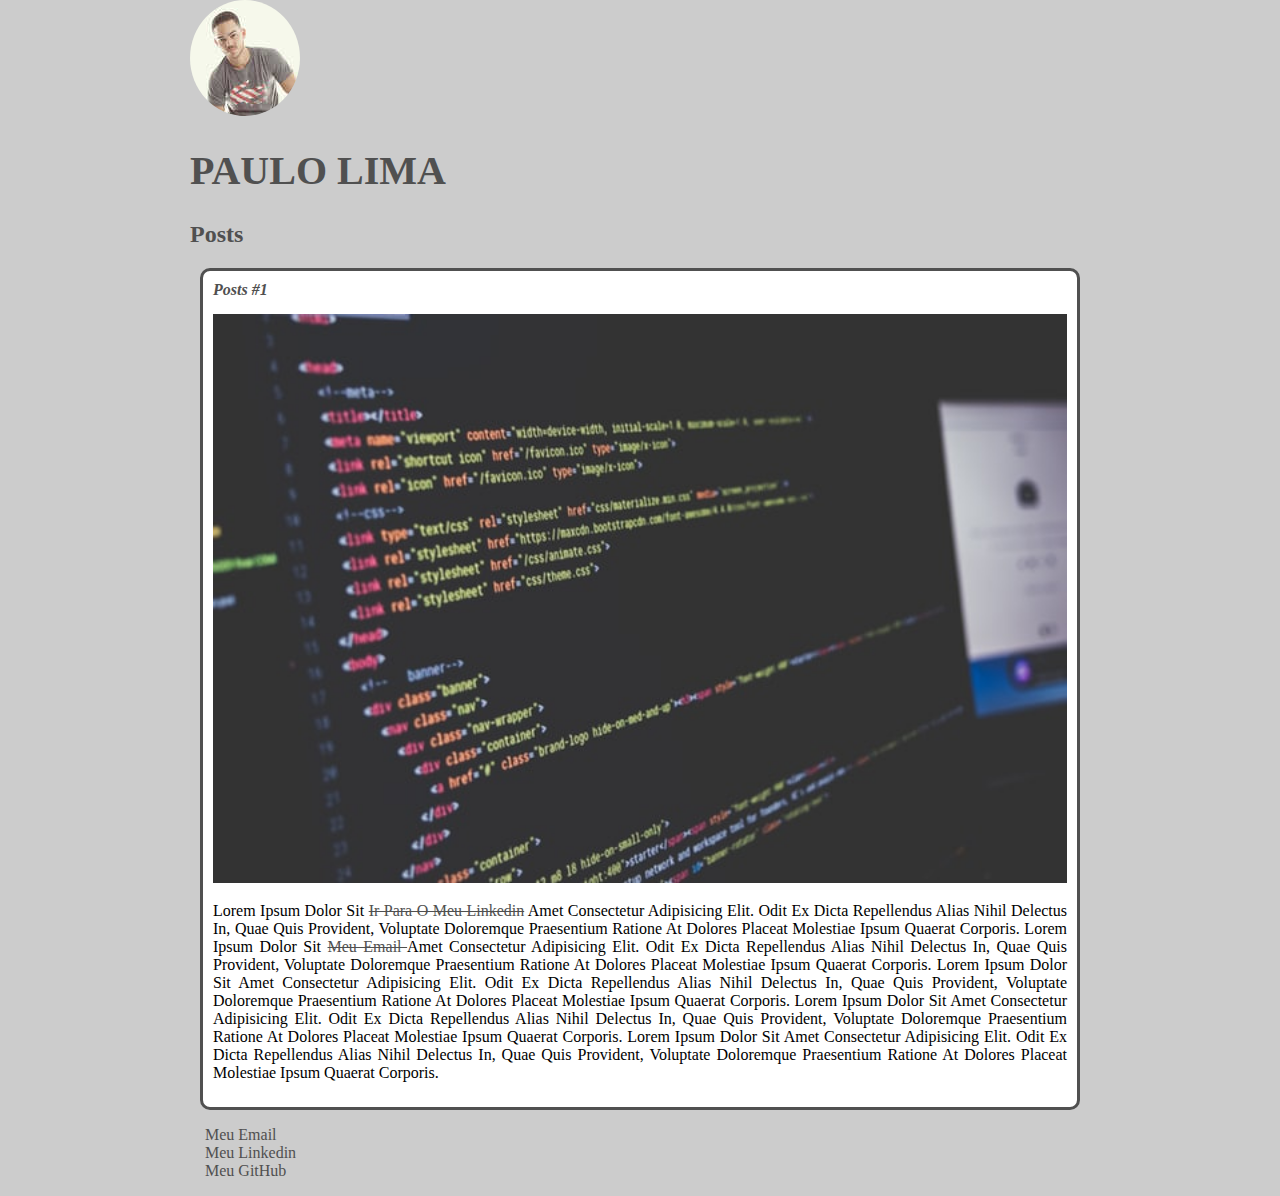
<file: Curso de Html/index.html>
<!DOCTYPE html>
<html lang="en">

<head>
    <meta charset="UTF-8">
    <meta http-equiv="X-UA-Compatible" content="IE=edge">
    <meta name="viewport" content="width=device-width, initial-scale=1.0">
    <title>Paulo Lima</title>
    <link rel="stylesheet" href="style.css">
</head>

<body>
    <header>
        <img src="img/foto de perfil.jpeg" alt="Illustração  do Paulo Lima" class="photo">
        <h1 id="title">Paulo Lima</h1>
    </header>
    <section>
        <header>
            <h2 class="subtitle">Posts</h2>
        </header>
        <article class="post">
            <header>
                <h3 class="post_title">Posts #1</h3>
                <img src="img/sai-kiran-anagani-5Ntkpxqt54Y-unsplash.jpg" alt="editor de código contendo código html" class="post_image">
            </header>
            <p class="post_content">
                Lorem ipsum dolor sit <a href="https://www.linkedin.com/in/paulo-lima-b96226b3/" target="_blank"> ir
                    para o meu linkedin</a> amet consectetur adipisicing elit. Odit ex dicta repellendus alias nihil
                delectus in, quae quis provident, voluptate doloremque praesentium ratione at dolores placeat molestiae
                ipsum quaerat corporis.
                Lorem ipsum dolor sit <a href="mailto:paulo@gmail.com"> meu email </a> amet consectetur adipisicing
                elit. Odit ex dicta repellendus alias nihil delectus in, quae quis provident, voluptate doloremque
                praesentium ratione at dolores placeat molestiae ipsum quaerat corporis.
                Lorem ipsum dolor sit amet consectetur adipisicing elit. Odit ex dicta repellendus alias nihil delectus
                in, quae quis provident, voluptate doloremque praesentium ratione at dolores placeat molestiae ipsum
                quaerat corporis.
                Lorem ipsum dolor sit amet consectetur adipisicing elit. Odit ex dicta repellendus alias nihil delectus
                in, quae quis provident, voluptate doloremque praesentium ratione at dolores placeat molestiae ipsum
                quaerat corporis.
                Lorem ipsum dolor sit amet consectetur adipisicing elit. Odit ex dicta repellendus alias nihil delectus
                in, quae quis provident, voluptate doloremque praesentium ratione at dolores placeat molestiae ipsum
                quaerat corporis.
            </p>
        </article>
    </section>
    <footer>
        <ul class="contact_list">
            <li>
                <a href="mailto:Paulo@gmail.com"> Meu Email</a>
            </li>
            <li>
                <a href="mailto:https://www.linkedin.com/in/paulo-lima-b96226b3/" target="_blank"> Meu Linkedin</a>
            </li>
            <li>
                <a href="mailto:https://github.com/PauloHBLima" target="_blank"> Meu GitHub </a>
            </li>
        </ul>
    </footer>
</body>

</html>
</file>
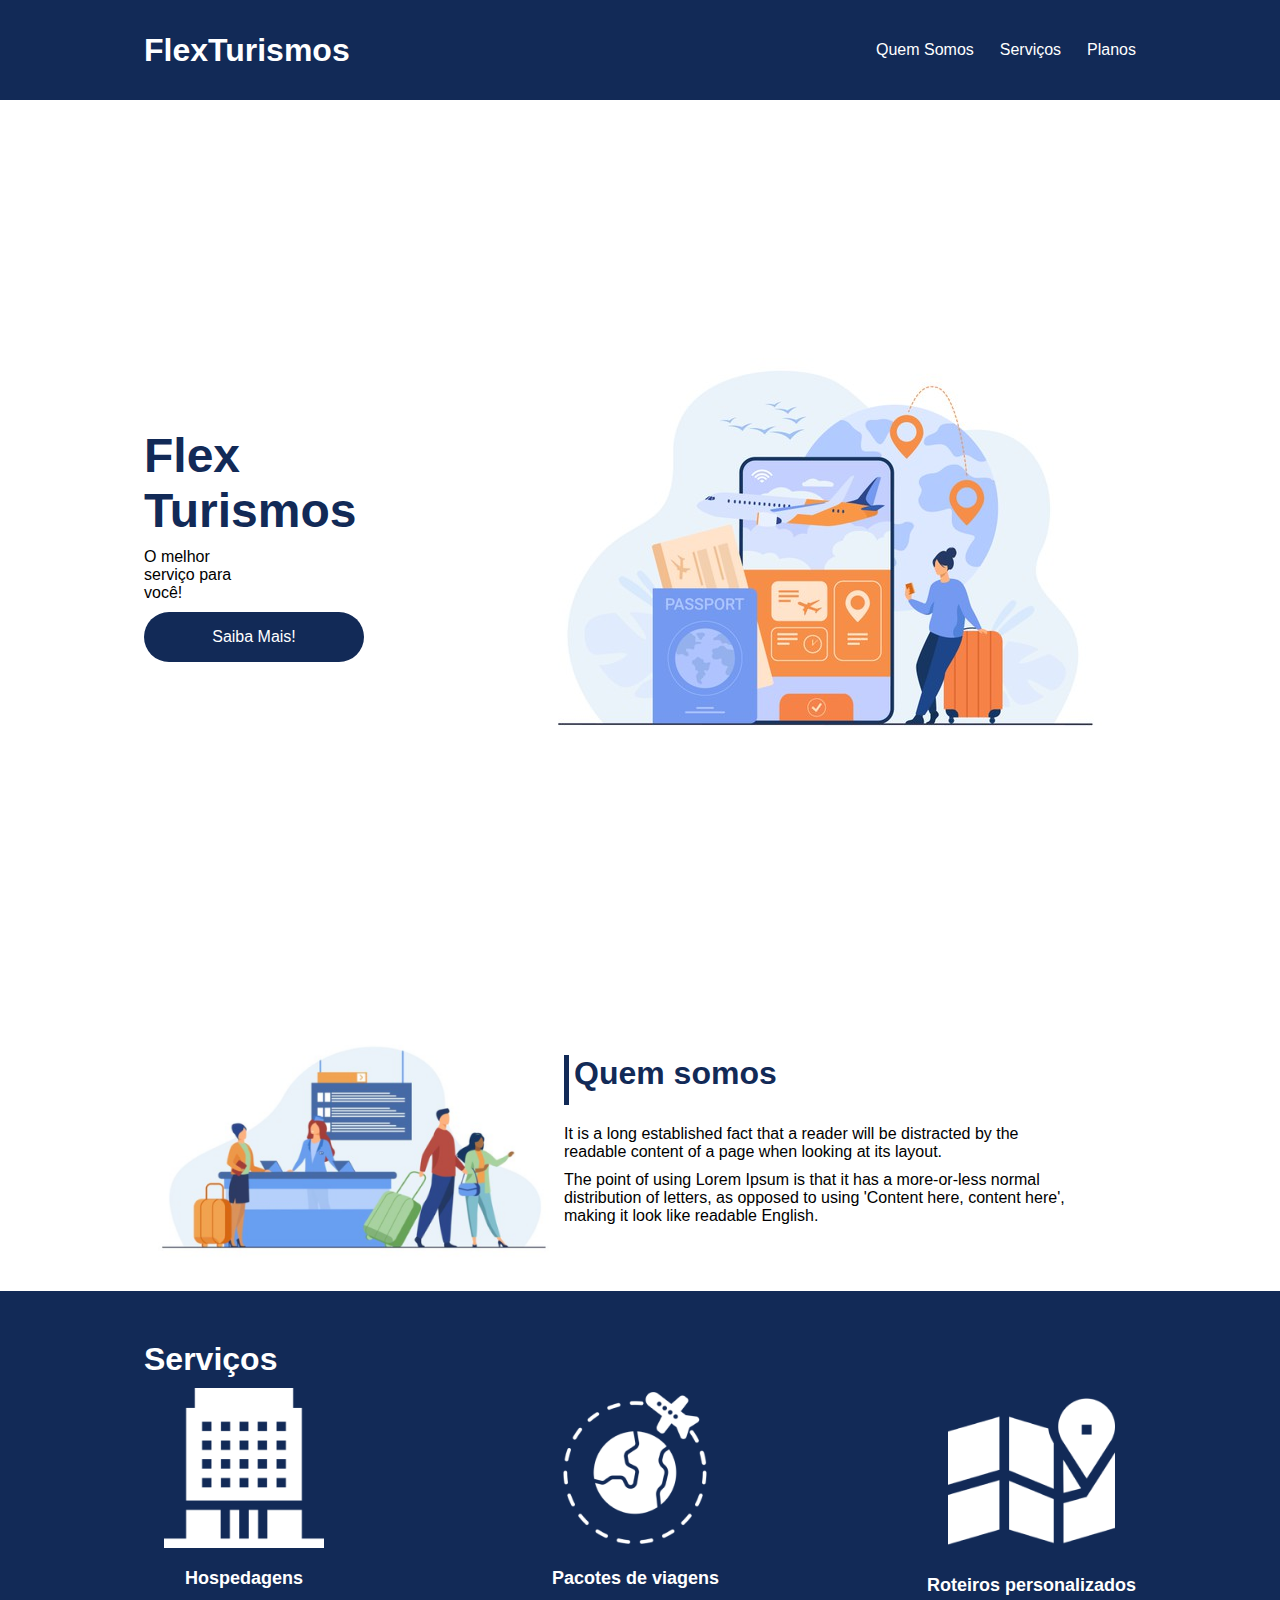
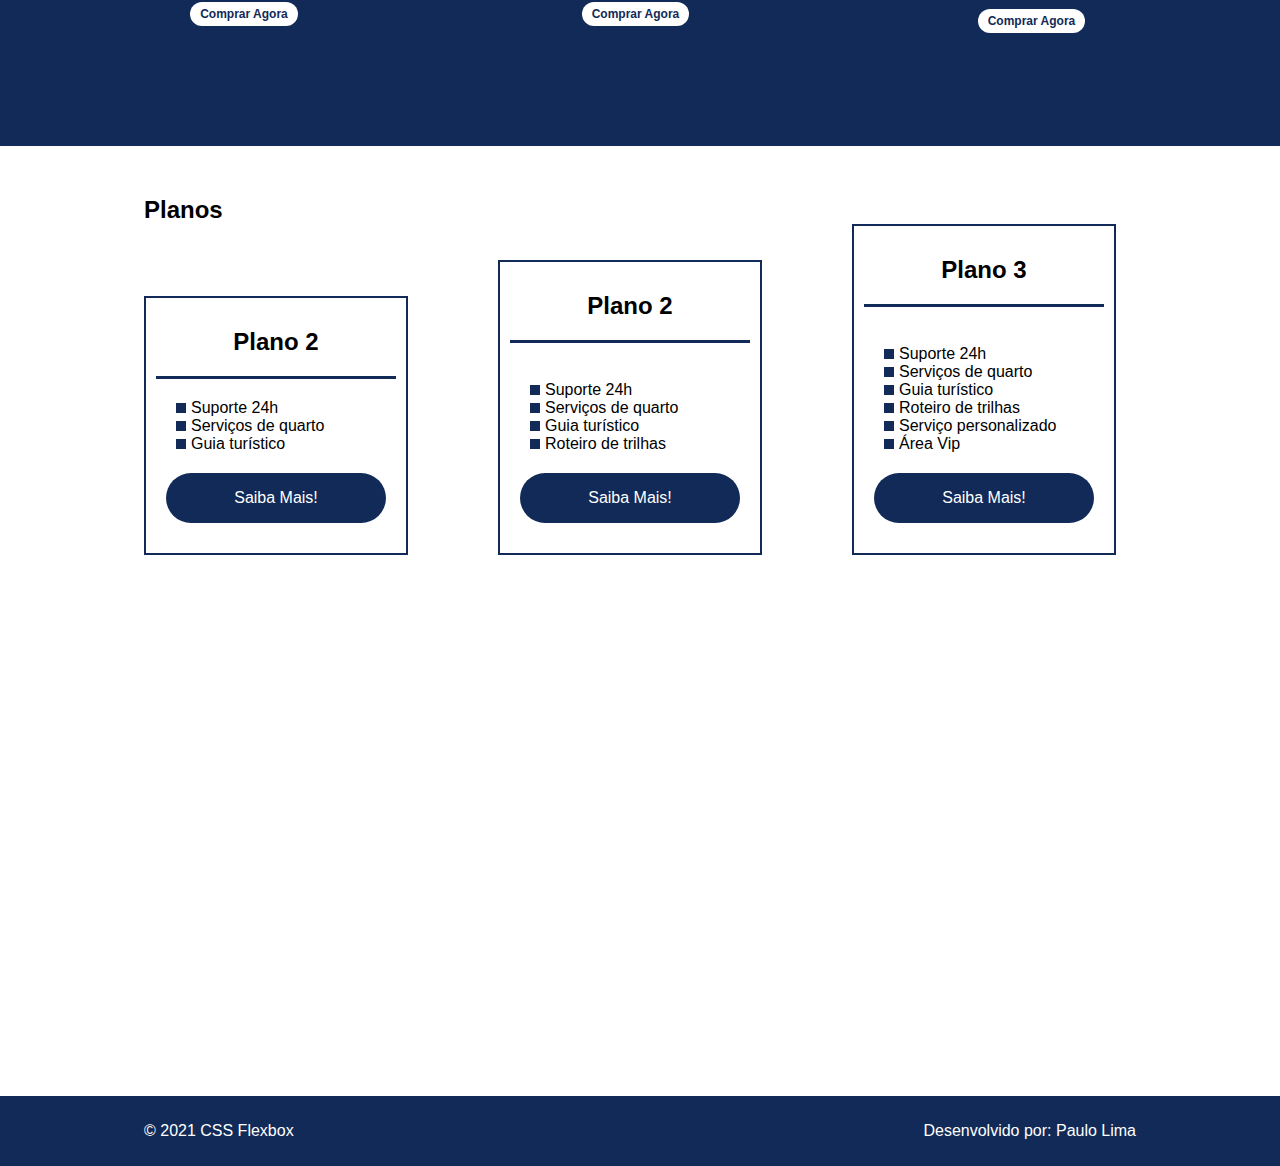
<file: FlexBox/flex-projeto/index.html>
<!DOCTYPE html>
<html lang="pt-br">

<head>
    <meta charset="UTF-8">
    <meta name="viewport" content="width=device-width, initial-scale=1.0">
    <title>Flex Turismos</title>
    <link rel="stylesheet" href="./style.css">
</head>

<body>
    <header>
        <div class="flex-container menu">
            <div>
                <h1>FlexTurismos</h1>
            </div>
            <ul class="list-itens">
                <li><a href="#quem-somos">Quem Somos</a></li>
                <li><a href="#servicos">Serviços</a></li>
                <li><a href="#planos">Planos</a></li>
        </div>
        </ul>

    </header>

    <div class="flex-container apresentacao">
        <div class="texto-apresentacao">
            <h1>Flex <br>Turismos</h1>
            <p>O melhor serviço para você!</p>
            <a href="" class="btn" >Saiba Mais!</a>
        </div>

        <div>
            <div><img src="./images/0-main.png" alt="banner de apresentação"></div>
        </div>
    </div>

    <div class="flex-container" id="quem-somos">
        <div>
            <h2>Quem somos</h2>
            <p>It is a long established fact that a reader will be distracted by the readable content of a page when
                looking at its layout. </p>
            <p>The point of using Lorem Ipsum is that it has a more-or-less normal distribution of letters, as opposed
                to using 'Content here, content here', making it look like readable English.</p>
        </div>
        <div>
            <img src="./images/1-quem-somos.png" alt="balcão de atendimento">
        </div>
    </div>
    <div class="container-externo">
        <div class="flex-container" id="servicos">
            <div>
                <h2>Serviços</h2>
            </div>

            <div class="list-servicos">
                <div class="item-servicos">
                    <div><img src="./images/icon-2.png" alt="hospedagens"></div>
                    <p>Hospedagens</p>
                    <a href="#">Comprar Agora</a>
                </div>

                <div class="item-servicos">
                    <div><img src="./images/icon-1.png" alt="pacote de viagens"></div>
                    <p>Pacotes de viagens</p>
                    <a href="#">Comprar Agora</a>
                </div>

                <div class="item-servicos">
                    <div><img src="./images/icon-3.png" alt="roteiros personalizados"></div>
                    <p>Roteiros personalizados</p>
                    <a href="#">Comprar Agora</a>
                </div>

            </div>
        </div>
    </div>

    <div class="flex-container" id="planos">
        <div>
            <h2>Planos</h2>
        </div>
        <div class="list-planos">
            <div class="item-planos">
                <h3>Plano 2</h3>
                <ul>
                    <li>Suporte 24h</li>
                    <li>Serviços de quarto</li>
                    <li>Guia turístico</li>
                </ul>
                <a href="#" class="btn">Saiba Mais!</a>
            </div>

            <div class="item-planos">
                <h3>Plano 2</h3>
                <br>
                <ul>
                    <li>Suporte 24h</li>
                    <li>Serviços de quarto</li>
                    <li>Guia turístico</li>
                    <li>Roteiro de trilhas</li>
                </ul>
                <a href="#" class="btn">Saiba Mais!</a>
            </div>

            <div class="item-planos">
                <h3>Plano 3</h3>
                <br>
                <ul>
                    <li>Suporte 24h</li>
                    <li>Serviços de quarto</li>
                    <li>Guia turístico</li>
                    <li>Roteiro de trilhas</li>
                    <li>Serviço personalizado</li>
                    <li>Área Vip</li>
                </ul>
                <a href="#" class="btn">Saiba Mais!</a>
            </div>
        </div>
    </div>

    <footer>
        <div class="flex-container footer">
         <p>&copy; 2021 CSS Flexbox</p>
        <p>Desenvolvido por: Paulo Lima</p>   
        </div>
    </footer>
</body>

</html>
</file>
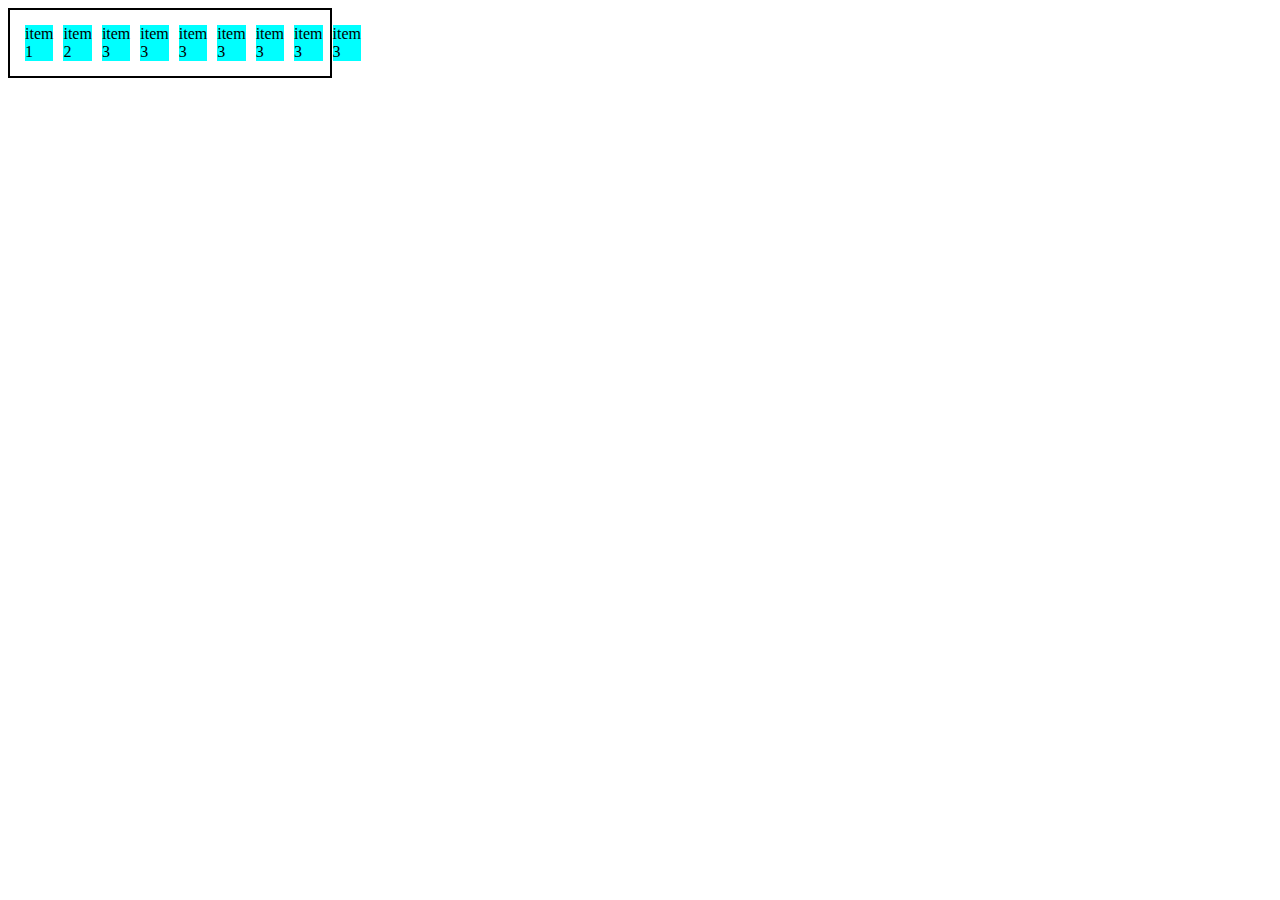
<file: FlexBox/0-display-flex.html>
<!DOCTYPE html>
<html lang="en">
<head>
    <meta charset="UTF-8">
    <meta name="viewport" content="width=device-width, initial-scale=1.0">
    <title>Fundamentos - display flex</title>
    <style>
        .flex{
            max-width: 300px;
            padding: 10px;
            border: 2px solid black;
            display: flex;
        }

        .item{
            background-color: aqua;
            margin: 5px;
        }
    </style>
</head>
<body>
    <div class="flex">
        <div class="item">item 1</div>
        <div class="item">item 2</div>
        <div class="item">item 3</div>
        <div class="item">item 3</div>
        <div class="item">item 3</div>
        <div class="item">item 3</div>
        <div class="item">item 3</div>
        <div class="item">item 3</div>
        <div class="item">item 3</div>
    </div>
</body>
</html>
</file>
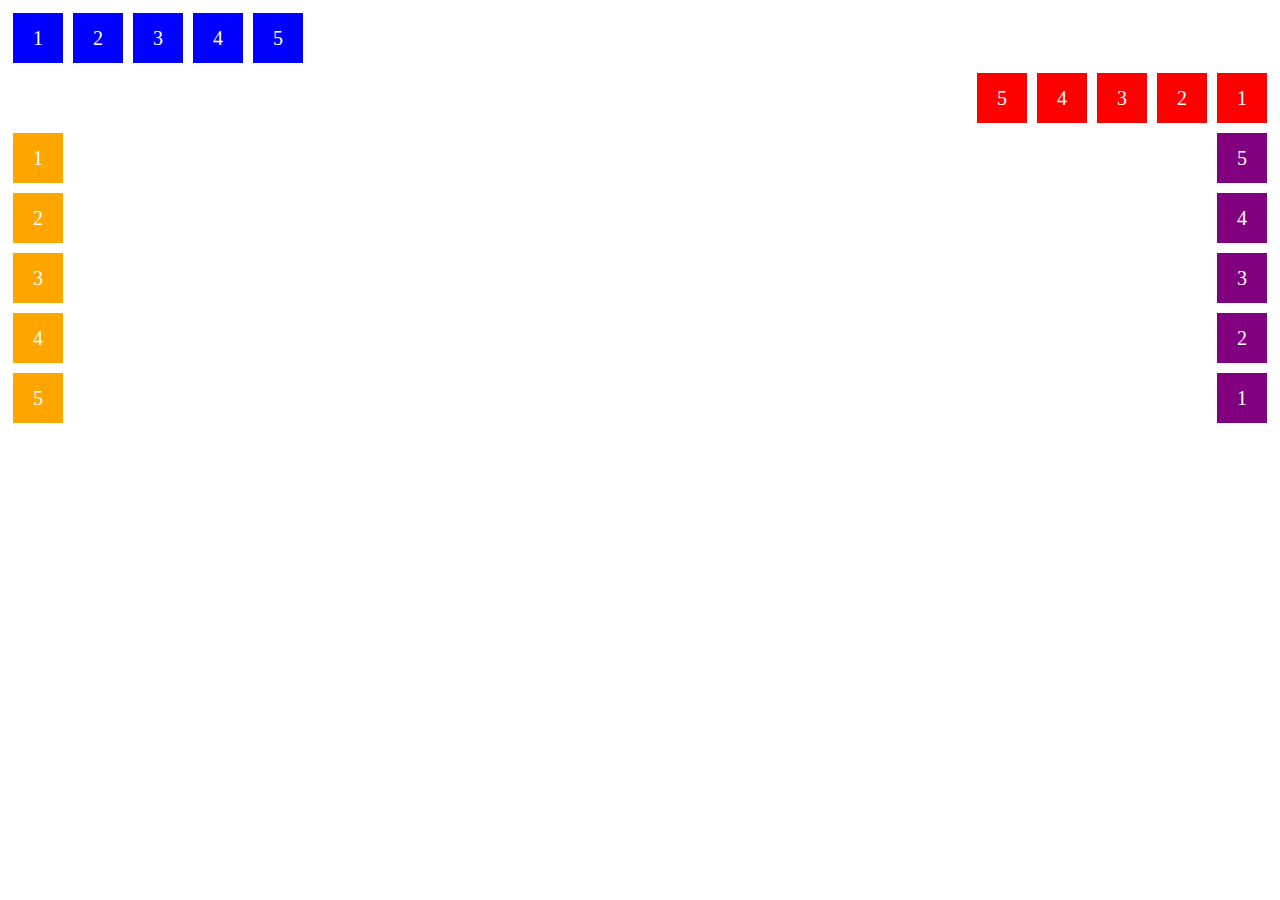
<file: FlexBox/1-flex-direction.html>
<!DOCTYPE html>
<html lang="en">
<head>
    <meta charset="UTF-8">
    <meta name="viewport" content="width=device-width, initial-scale=1.0">
    <title>Fundamentos - Flex direction</title>

    <style>
        .flex-container{
            margin: 0;
            padding: 0;
            display: flex;
            list-style: none;
        }

        .flex-item{
            background: blue;
            height: 50px;
            width: 50px;
            line-height: 50px;
            font-size: 20px;
            color: white;
            text-align: center;
            margin: 5px;
        }

        .row{
            flex-direction: row;
        }

        .row-reverse{
            flex-direction: row-reverse;
        }

        .row-reverse li{
            background-color: red;
        }

        .column{
            float: left;
            flex-direction: column;
        }

        .column li{
            background: orange;
        }

        .column-reverse{
            float: right;
            flex-direction: column-reverse;
        }

        .column-reverse li{
            background: purple;
        }

    </style>
</head>
<body>
    <ul class="flex-container row">
        <li class="flex-item">1</li>
        <li class="flex-item">2</li>
        <li class="flex-item">3</li>
        <li class="flex-item">4</li>
        <li class="flex-item">5</li>
    </ul>

    <ul class="flex-container row-reverse">
        <li class="flex-item">1</li>
        <li class="flex-item">2</li>
        <li class="flex-item">3</li>
        <li class="flex-item">4</li>
        <li class="flex-item">5</li>
    </ul>

    <ul class="flex-container column">
        <li class="flex-item">1</li>
        <li class="flex-item">2</li>
        <li class="flex-item">3</li>
        <li class="flex-item">4</li>
        <li class="flex-item">5</li>
    </ul>

    <ul class="flex-container column-reverse">
        <li class="flex-item">1</li>
        <li class="flex-item">2</li>
        <li class="flex-item">3</li>
        <li class="flex-item">4</li>
        <li class="flex-item">5</li>
    </ul>
</body>
</html>
</file>
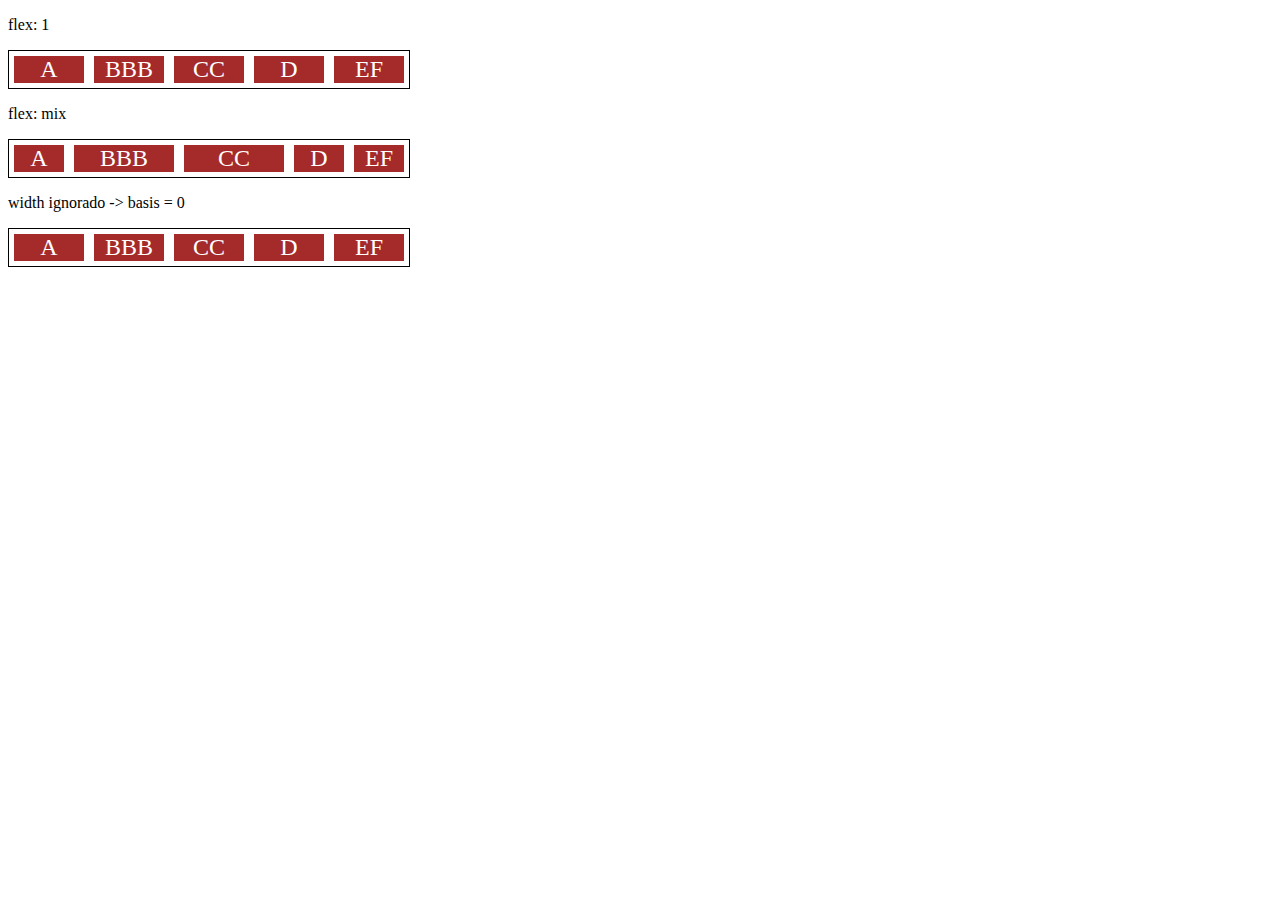
<file: FlexBox/10-flex.html>
<!DOCTYPE html>
<html lang="en">
<head>
    <meta charset="UTF-8">
    <meta name="viewport" content="width=device-width, initial-scale=1.0">
    <title>Fundamentos - flex</title>
    <style>
        .flex-container{
            display: flex;
            border: 1px solid black;
            max-width: 400px;
            margin-bottom: 10px;
        }

        .item{
            background-color: brown;
            color: white;
            font-size: 24px;
            text-align: center;
            margin: 5PX;
        }

        .flex-1{
            flex: 1; 
            /* grow = 1, shrink = 1, basis = 0 */
        }

        .largura{
            width: 200px;
            /* min-width: 250px; */
        }

        .flex-2{
            flex: 2; 
            /* grow = 2, shrink = 1, basis = 0 */
        }

    </style>
</head>
<body>
    <p>flex: 1</p>
    <div class="flex-container">
        <div class="item flex-1">A</div>
        <div class="item flex-1">BBB</div>
        <div class="item flex-1">CC</div>
        <div class="item flex-1">D</div>
        <div class="item flex-1">EF</div>
    </div>

    <p>flex: mix</p>
    <div class="flex-container">
        <div class="item flex-1">A</div>
        <div class="item flex-2">BBB</div>
        <div class="item flex-2">CC</div>
        <div class="item flex-1">D</div>
        <div class="item flex-1">EF</div>
    </div>

    <p>width ignorado -> basis = 0</p>

    <div class="flex-container">
        <div class="item flex-1 largura">A</div>
        <div class="item flex-1 largura">BBB</div>
        <div class="item flex-1 largura">CC</div>
        <div class="item flex-1 largura">D</div>
        <div class="item flex-1 largura">EF</div>
    </div>
</body>
</html>
</file>
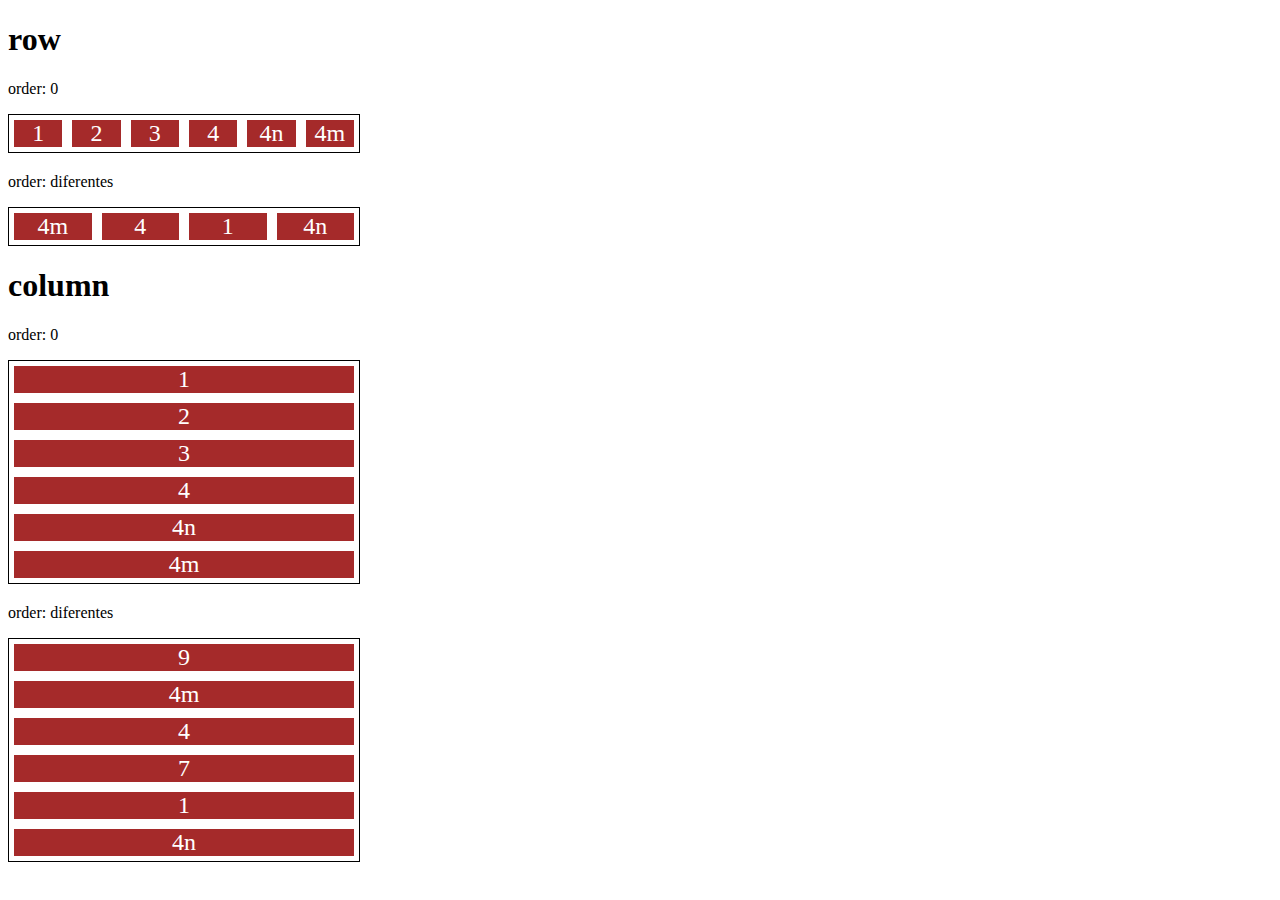
<file: FlexBox/11-order.html>
<!DOCTYPE html>
<html lang="en">
<head>
    <meta charset="UTF-8">
    <meta name="viewport" content="width=device-width, initial-scale=1.0">
    <title>Fundamentos - order</title>

    <style>
        .flex-container{
            display: flex;
            max-width: 350px;
            border: 1px solid black;
            margin-bottom: 20px;
        }

        .item{
            flex: 1;
            background: brown;
            color: white;
            text-align: center;
            font-size: 24px;
            margin: 5px;
        }
        .o1{
            order: 1;
        }

        .o2{
            order: 2;
        }

        .o3{
            order: 3;
        }

        .o4{
            order: 4;
        }

        .direction{
            flex-direction: column;
        }
    </style>
</head>
<body>
    <h1>row</h1>
    <p>order: 0</p>
    <div class="flex-container">
        <div class="item">1</div>
        <div class="item">2</div>
        <div class="item">3</div>
        <div class="item">4</div>
        <div class="item">4n</div>
        <div class="item">4m</div>
    </div>

    <p>order: diferentes</p>
    <div class="flex-container">
        <div class="item o3">1</div>
        <div class="item o2">4</div>
        <div class="item o3">4n</div>
        <div class="item o1">4m</div>
    </div>


    <h1>column</h1>
    <p>order: 0</p>
    <div class="flex-container direction">
        <div class="item">1</div>
        <div class="item">2</div>
        <div class="item">3</div>
        <div class="item">4</div>
        <div class="item">4n</div>
        <div class="item">4m</div>
    </div>

    <p>order: diferentes</p>
    <div class="flex-container direction">
        <div class="item o3">7</div>
        <div class="item o1">9</div>
        <div class="item o3">1</div>
        <div class="item o2">4</div>
        <div class="item o3">4n</div>
        <div class="item o1">4m</div>
    </div>
</body>
</html>
</file>
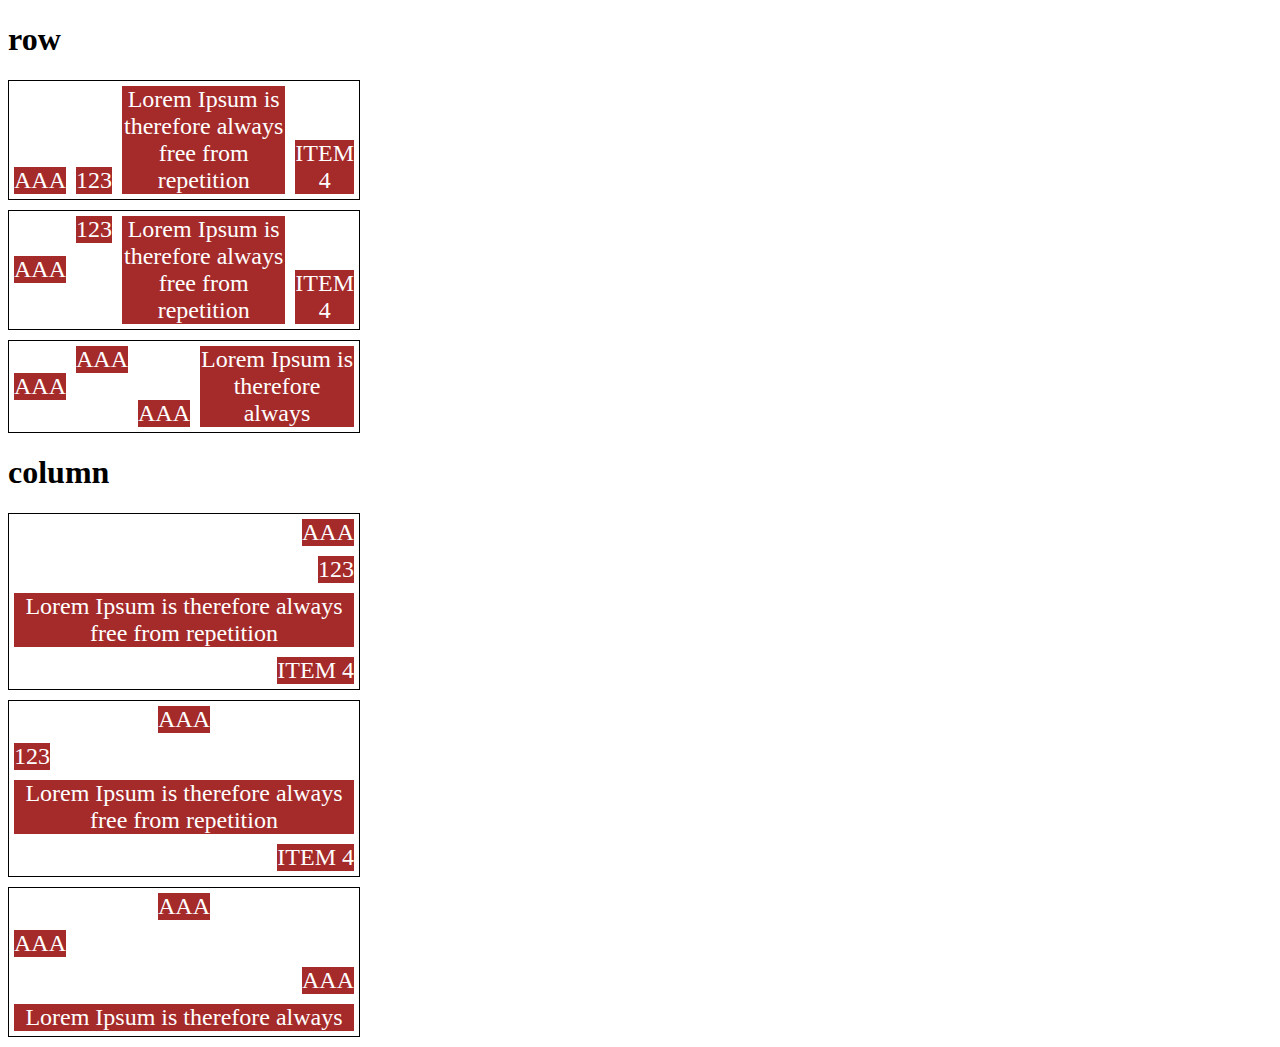
<file: FlexBox/13-align-self.html>
<!DOCTYPE html>
<html lang="en">
<head>
    <meta charset="UTF-8">
    <meta name="viewport" content="width=device-width, initial-scale=1.0">
    <title>Fundamnetos - align self</title>

    <style>
        .flex-container{
            max-width: 350px;
            border: 1px solid;
            margin-bottom: 10px;
            display: flex;
        }

        .align-container{
            align-items: flex-end;
        }

        .item{
            background-color: brown;
            color: white;
            font-size: 24px;
            text-align: center;
            margin: 5px;
        }

        .center{
            align-self: center;
        }

        .start{
            align-self: flex-start;
        }

        .end{
            align-self: flex-end;
        }

        .baseline{
            align-self: baseline;
        }

        .stretch{
            align-self: stretch;
        }

        .auto{
            align-self: auto;
        }

        .direction{
            flex-direction: column;
        }
    </style>
</head>
<body>

    <h1>row</h1>
    <section class="flex-container align-container">
        <div class="item auto">AAA</div>
        <div class="item auto">123</div>
        <div class="item auto">Lorem Ipsum is therefore always free from repetition</div>
        <div class="item auto">ITEM 4</div>
    </section>

    <section class="flex-container">
        <div class="item center">AAA</div>
        <div class="item start">123</div>
        <div class="item stretch">Lorem Ipsum is therefore always free from repetition</div>
        <div class="item end">ITEM 4</div>
    </section>

    <section class="flex-container">
        <div class="item center">AAA</div>
        <div class="item start">AAA</div>
        <div class="item end">AAA</div>
        <div class="item stretch">Lorem Ipsum is therefore always</div>
    </section>

    <h1>column</h1>

    <section class="flex-container align-container direction">
        <div class="item auto">AAA</div>
        <div class="item auto">123</div>
        <div class="item auto">Lorem Ipsum is therefore always free from repetition</div>
        <div class="item auto">ITEM 4</div>
    </section>

    <section class="flex-container direction">
        <div class="item center">AAA</div>
        <div class="item start">123</div>
        <div class="item stretch">Lorem Ipsum is therefore always free from repetition</div>
        <div class="item end">ITEM 4</div>
    </section>

    <section class="flex-container direction">
        <div class="item center">AAA</div>
        <div class="item start">AAA</div>
        <div class="item end">AAA</div>
        <div class="item stretch">Lorem Ipsum is therefore always</div>
    </section>
    
    
</body>
</html>
</file>
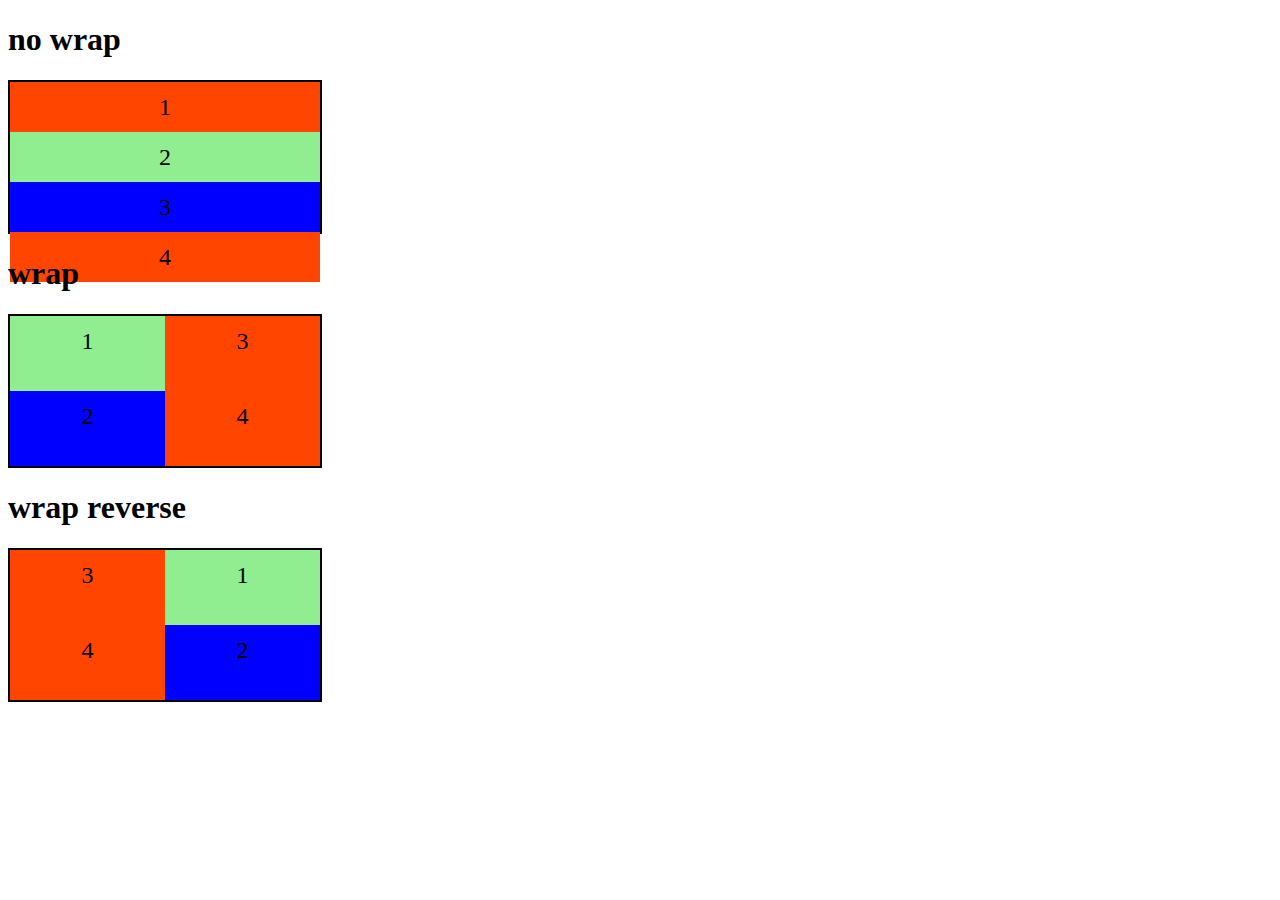
<file: FlexBox/2-flex-wrap.html>
<!DOCTYPE html>
<html lang="en">
<head>
    <meta charset="UTF-8">
    <meta name="viewport" content="width=device-width, initial-scale=1.0">
    <title>Fundamentos - flex wrap</title>

    <style>
        .flex-container{
            display: flex;
            flex-direction: column;
            height: 150px;
            border: 2px solid black;
            max-width: 310px;
        }

        .item{
            font-size: 24px;
            height: 50%;
            text-align: center;
            min-width: 100px;
            line-height: 50px;
        }

        .nowrap{
            flex-wrap: nowrap;
        }

        .wrap{
            flex-wrap: wrap;
        }

        .wrap-reverse{
            flex-wrap: wrap-reverse;
        }

        .blue{
            background-color: blue;
        }

        .green{
            background-color: lightgreen;
        }

        .orange{
            background-color: orangered;
        }
    </style>
</head>
<body>
    <h1>no wrap</h1>

    <div class="flex-container nowrap">
        <div class="item orange">1</div>
        <div class="item green">2</div>
        <div class="item blue">3</div>
        <div class="item orange">4</div>
    </div>

    <h1>wrap</h1>

    <div class="flex-container wrap">
        <div class="item green">1</div>
        <div class="item blue">2</div>
        <div class="item orange">3</div>
        <div class="item orange">4</div>
    </div>

    <h1>wrap reverse</h1>

    <div class="flex-container wrap-reverse">
        <div class="item green">1</div>
        <div class="item blue">2</div>
        <div class="item orange">3</div>
        <div class="item orange">4</div>
    </div>


</body>
</html>
</file>
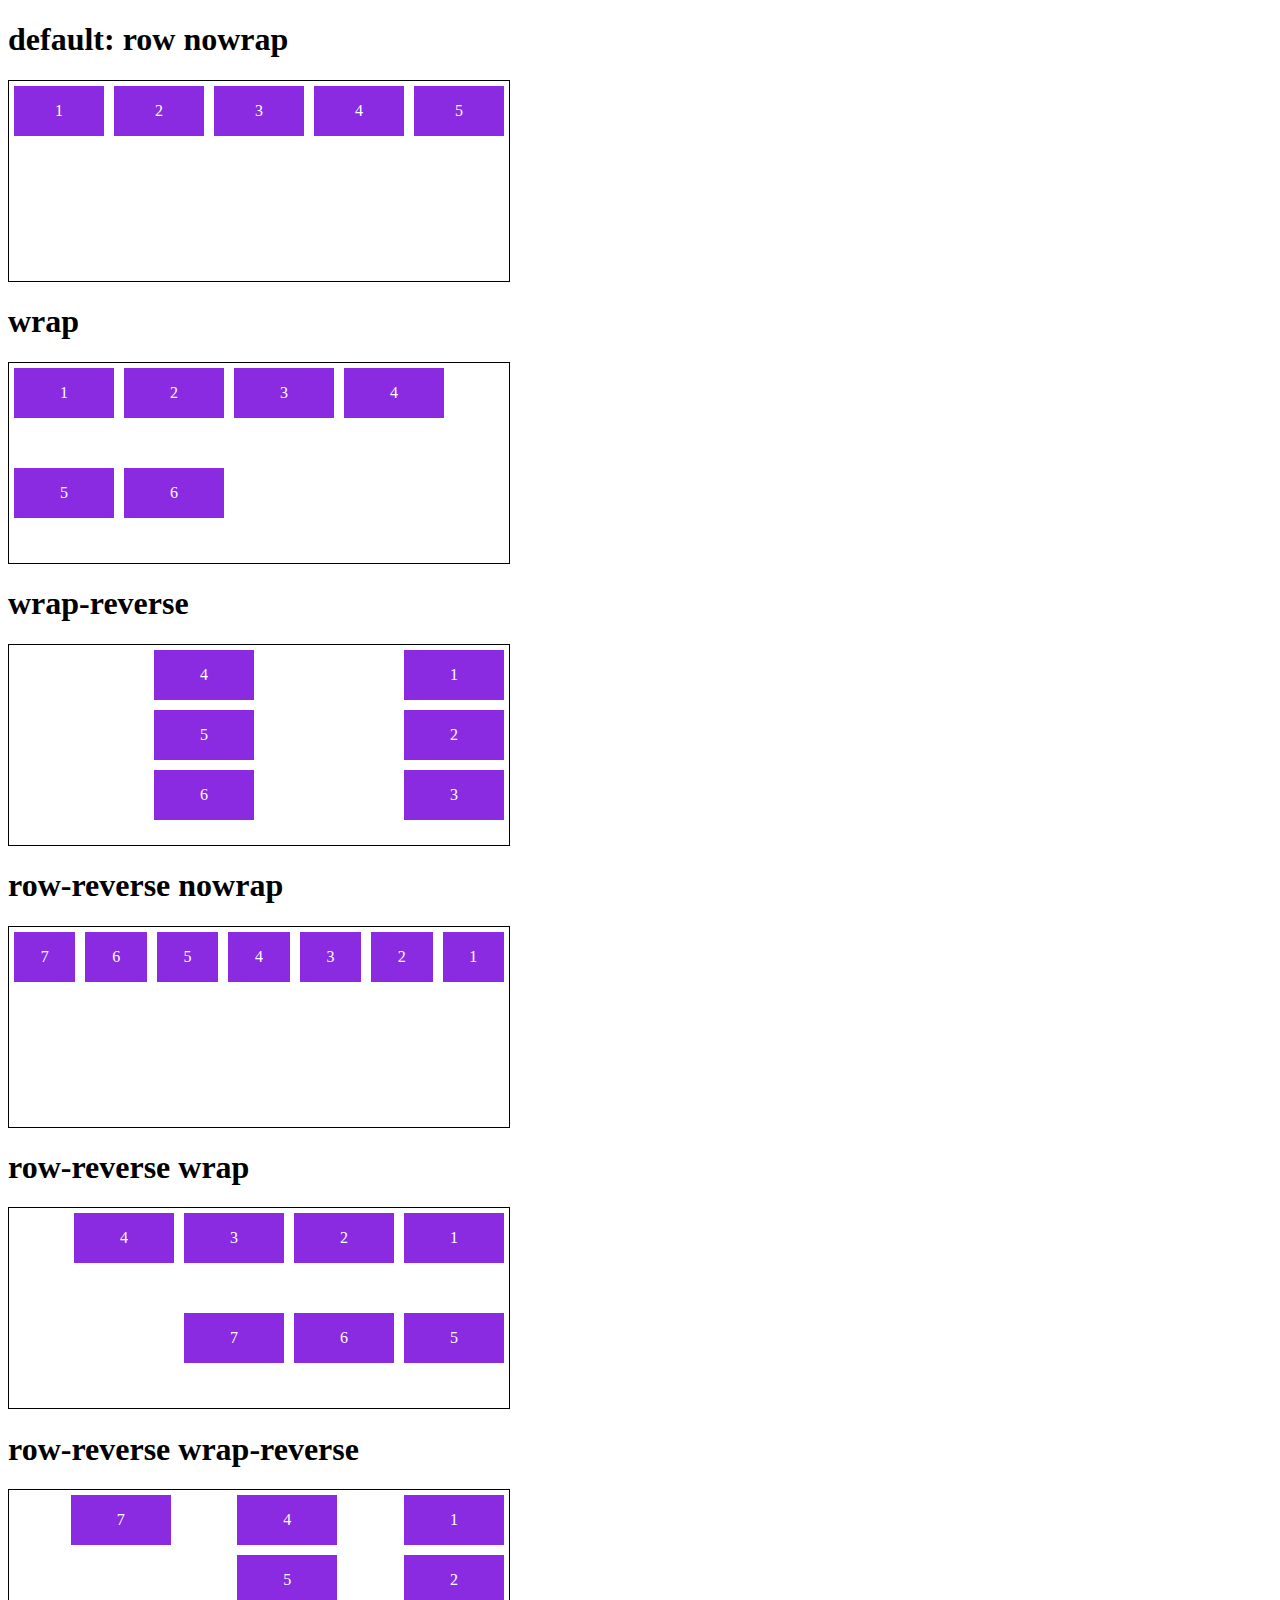
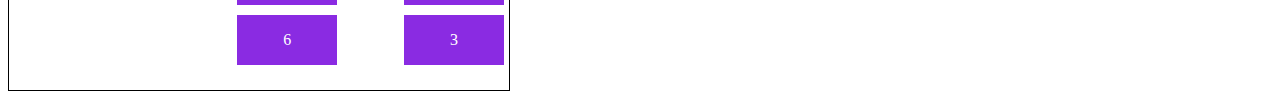
<file: FlexBox/3-flex-flow.html>
<!DOCTYPE html>
<html lang="en">
<head>
    <meta charset="UTF-8">
    <meta name="viewport" content="width=device-width, initial-scale=1.0">
    <title>Fundamentos - flex flow</title>

    <style>
        .flex-container{
            display: flex;
            border: 1px solid black;
            max-width: 500px;
            margin-bottom: 10px;
            height: 200px;
        }

        .default{
            flex-flow: row nowrap;
        }

        .wrap{
            flex-flow: row wrap;
        }

        .wrap-reverse{
            flex-flow: column wrap-reverse;
        }

        .r-nowrap{
            flex-flow: row-reverse nowrap;
        }

        .r-wrap{
            flex-flow: row-reverse wrap;
        }

        .rr-wrap{
            flex-flow: column wrap-reverse;
        }

        .item{
            background-color: blueviolet;
            margin: 5px;
            color: white;
            text-align: center;
            width: 100px;
            height: 50px;
            line-height: 50px;
        }
    </style>
</head>
<body>
    <h1>default: row nowrap</h1>
    <div class="flex-container default">
        <div class="item">1</div>
        <div class="item">2</div>
        <div class="item">3</div>
        <div class="item">4</div>
        <div class="item">5</div>
    </div>

    <h1>wrap</h1>
    <div class="flex-container wrap">
        <div class="item">1</div>
        <div class="item">2</div>
        <div class="item">3</div>
        <div class="item">4</div>
        <div class="item">5</div>
        <div class="item">6</div>
    </div>

    <h1>wrap-reverse</h1>
    <div class="flex-container wrap-reverse">
        <div class="item">1</div>
        <div class="item">2</div>
        <div class="item">3</div>
        <div class="item">4</div>
        <div class="item">5</div>
        <div class="item">6</div>
    </div>

    <h1>row-reverse nowrap</h1>
    <div class="flex-container r-nowrap">
        <div class="item">1</div>
        <div class="item">2</div>
        <div class="item">3</div>
        <div class="item">4</div>
        <div class="item">5</div>
        <div class="item">6</div>
        <div class="item">7</div>
    </div>

    <h1>row-reverse wrap</h1>
    <div class="flex-container r-wrap">
        <div class="item">1</div>
        <div class="item">2</div>
        <div class="item">3</div>
        <div class="item">4</div>
        <div class="item">5</div>
        <div class="item">6</div>
        <div class="item">7</div>
    </div>

    <h1>row-reverse wrap-reverse</h1>
    <div class="flex-container rr-wrap">
        <div class="item">1</div>
        <div class="item">2</div>
        <div class="item">3</div>
        <div class="item">4</div>
        <div class="item">5</div>
        <div class="item">6</div>
        <div class="item">7</div>
    </div>
</body>
</html>
</file>
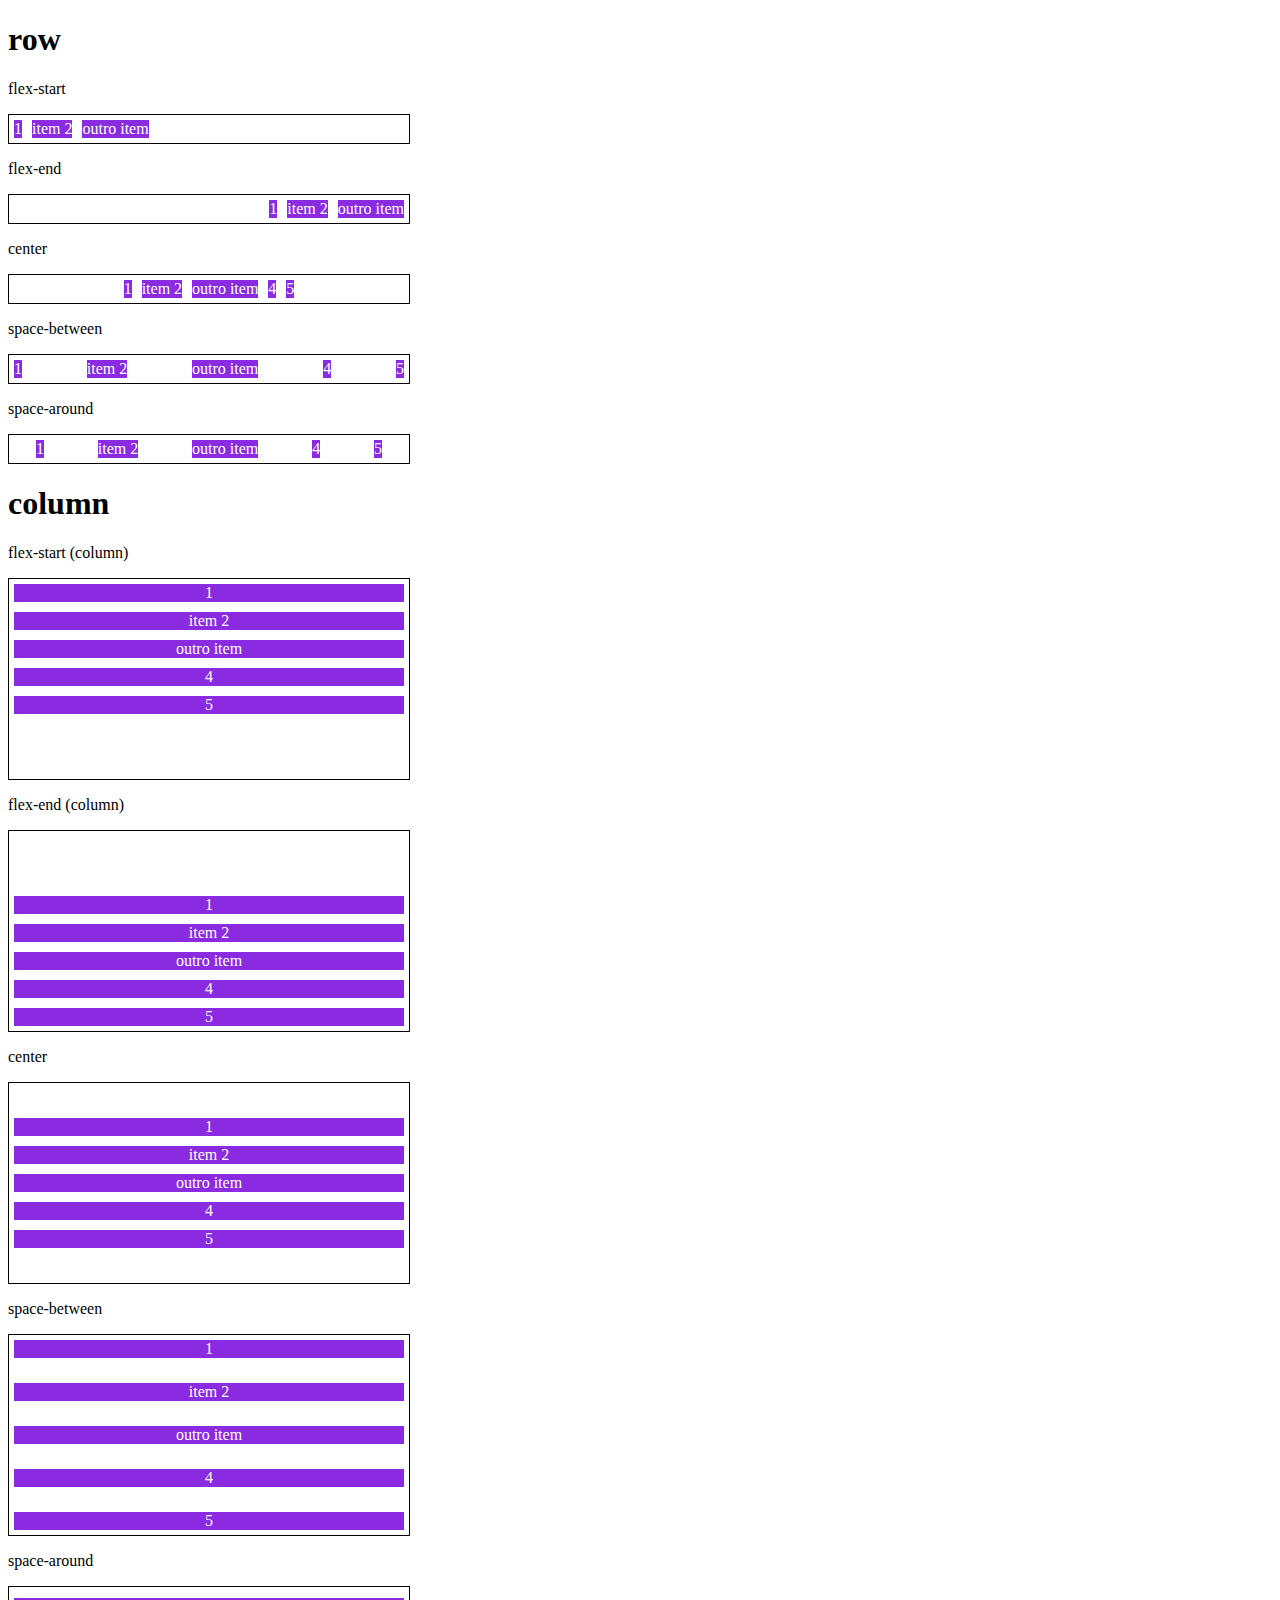
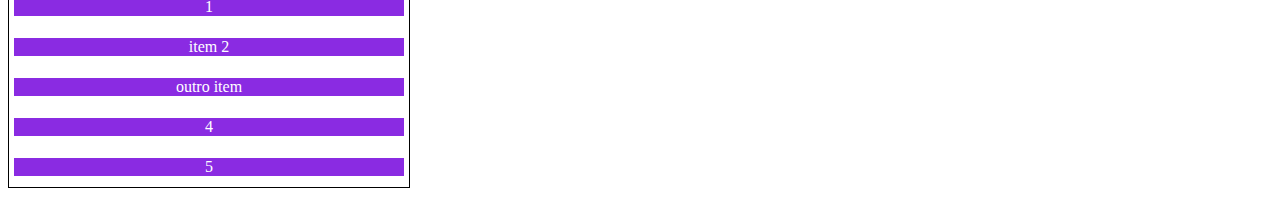
<file: FlexBox/4-justify-content.html>
<!DOCTYPE html>
<html lang="en">
<head>
    <meta charset="UTF-8">
    <meta name="viewport" content="width=device-width, initial-scale=1.0">
    <title>Fundamentos - justify-content</title>
    <style>
        .container{
            max-width: 400px;
            border: 1px solid black;
            margin: 0;
            display: flex;
            margin-bottom: 10px;
        }

        .item{
            background-color: blueviolet;
            margin: 5px;
            text-align: center;
            color: white;
        }
        
        .flex-start{
            justify-content: flex-start;
        }

        .flex-end{
            justify-content: flex-end;
        }

        .center{
            justify-content: center;
        }

        .space-between{
            justify-content: space-between;
        }

        .space-around{
            justify-content: space-around;
        }

        .column{
            flex-direction: column;
            min-height: 200px;
        }
    </style>
</head>
<body>
    <h1>row</h1>
    <p>flex-start</p>
    <section class="container flex-start">
        <div class="item">1</div>
        <div class="item">item 2</div>
        <div class="item">outro item</div>
    </section>

    <p>flex-end</p>
    <section class="container flex-end">
        <div class="item">1</div>
        <div class="item">item 2</div>
        <div class="item">outro item</div>
    </section>

    <p>center</p>
    <section class="container center">
        <div class="item">1</div>
        <div class="item">item 2</div>
        <div class="item">outro item</div>
        <div class="item">4</div>
        <div class="item">5</div>
    </section>

    <p>space-between</p>
    <section class="container space-between">
        <div class="item">1</div>
        <div class="item">item 2</div>
        <div class="item">outro item</div>
        <div class="item">4</div>
        <div class="item">5</div>
    </section>

    <p>space-around</p>
    <section class="container space-around">
        <div class="item">1</div>
        <div class="item">item 2</div>
        <div class="item">outro item</div>
        <div class="item">4</div>
        <div class="item">5</div>
    </section>

    <h1>column</h1>

    <p>flex-start (column)</p>
    <section class="container flex-start column">
        <div class="item">1</div>
        <div class="item">item 2</div>
        <div class="item">outro item</div>
        <div class="item">4</div>
        <div class="item">5</div>
    </section>

    <p>flex-end (column)</p>
    <section class="container flex-end column">
        <div class="item">1</div>
        <div class="item">item 2</div>
        <div class="item">outro item</div>
        <div class="item">4</div>
        <div class="item">5</div>
    </section>
    
    <p>center</p>
    <section class="container center column">
        <div class="item">1</div>
        <div class="item">item 2</div>
        <div class="item">outro item</div>
        <div class="item">4</div>
        <div class="item">5</div>
    </section>

    <p>space-between</p>
    <section class="container space-between column">
        <div class="item">1</div>
        <div class="item">item 2</div>
        <div class="item">outro item</div>
        <div class="item">4</div>
        <div class="item">5</div>
    </section>

    <p>space-around</p>
    <section class="container space-around column">
        <div class="item">1</div>
        <div class="item">item 2</div>
        <div class="item">outro item</div>
        <div class="item">4</div>
        <div class="item">5</div>
    </section>
</body>
</html>
</file>
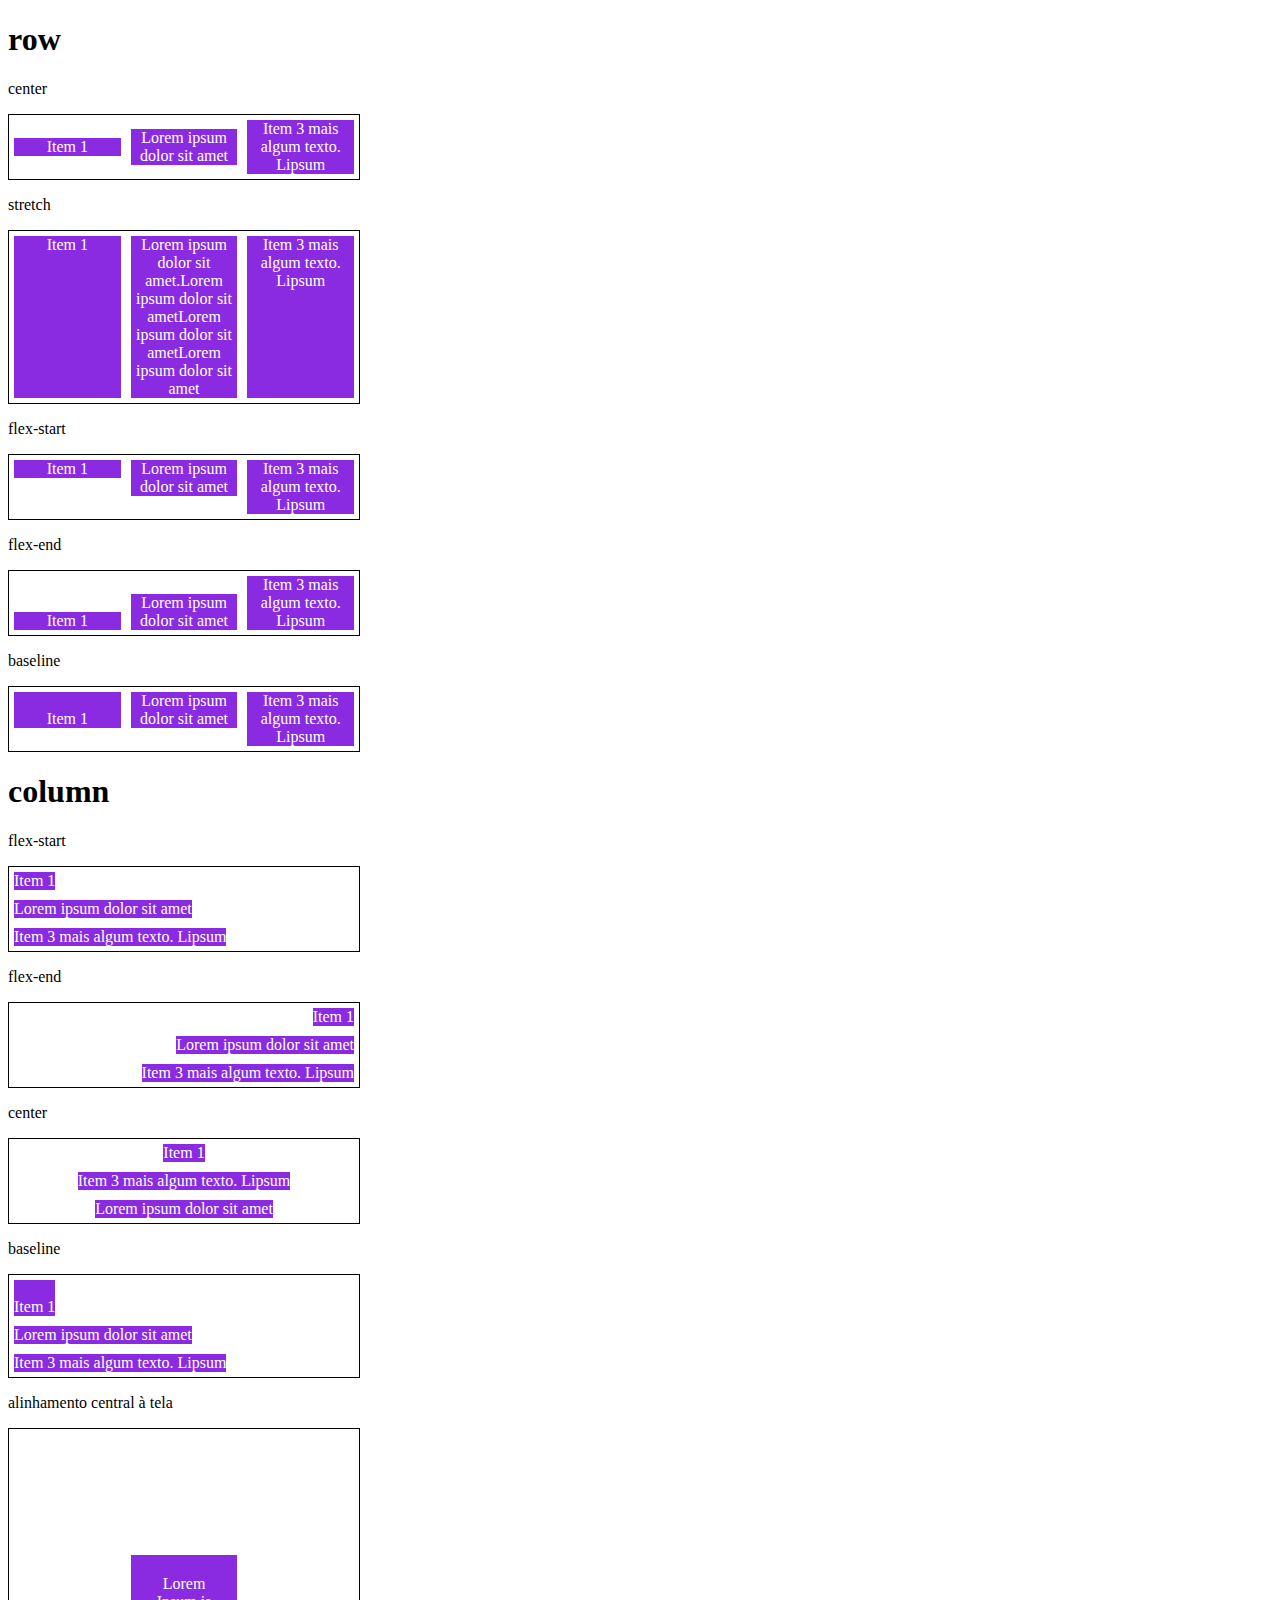
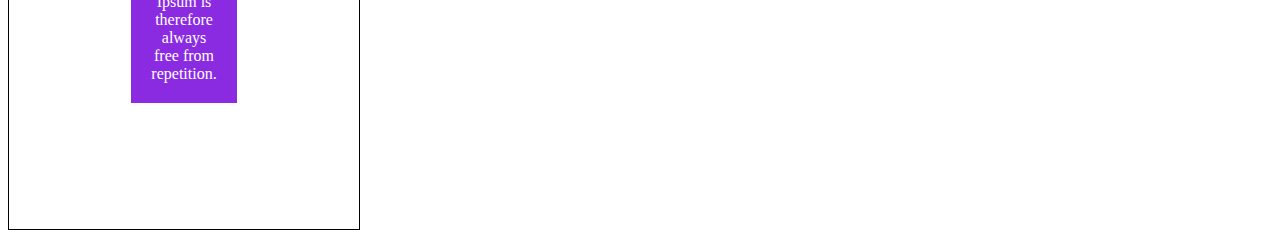
<file: FlexBox/5-align-items.html>
<!DOCTYPE html>
<html lang="en">
<head>
    <meta charset="UTF-8">
    <meta name="viewport" content="width=device-width, initial-scale=1.0">
    <title>Fundamentos - align items</title>

    <style>
        .container{
            max-width: 350px;
            border: 1px solid black;
            display: flex;
        }

        .item{
            background-color: blueviolet;
            margin: 5px;
            color: white;
            text-align: center;
            flex: 1;
        }
        
        .center{
            align-items: center;
        }

        .stretch{
            align-items: stretch;
        }

        .start{
            align-items: flex-start;
        }

        .end{
            align-items: flex-end;
        }

        .baseline{
            align-items: baseline;
        }

        .column{
            flex-direction: column;
        }

        .central{
            height: 400px;
            justify-content: center;
        }
        .central .item{
            flex: 0;
            padding: 20px;
        }
    </style>
</head>
<body>
    <h1>row</h1>
    <p>center</p>
    <section class="container center">
        <div class="item">Item 1</div>
        <div class="item">Lorem ipsum dolor sit amet</div>
        <div class="item">Item 3 mais algum texto. Lipsum</div>
    </section>

    <p>stretch</p>
    <section class="container stretch">
        <div class="item">Item 1</div>
        <div class="item">Lorem ipsum dolor sit amet.Lorem ipsum dolor sit ametLorem ipsum dolor sit ametLorem ipsum dolor sit amet</div>
        <div class="item">Item 3 mais algum texto. Lipsum</div>
    </section>

    <p>flex-start</p>
    <section class="container start">
        <div class="item">Item 1</div>
        <div class="item">Lorem ipsum dolor sit amet</div>
        <div class="item">Item 3 mais algum texto. Lipsum</div>
    </section>

    <p>flex-end</p>
    <section class="container end">
        <div class="item">Item 1</div>
        <div class="item">Lorem ipsum dolor sit amet</div>
        <div class="item">Item 3 mais algum texto. Lipsum</div>
    </section>

    <p>baseline</p>
    <section class="container baseline">
        <div class="item"><br>Item 1</div>
        <div class="item">Lorem ipsum dolor sit amet</div>
        <div class="item">Item 3 mais algum texto. Lipsum</div>
    </section>

    <h1>column</h1>
    <p>flex-start</p>
    <section class="container start column">
        <div class="item">Item 1</div>
        <div class="item">Lorem ipsum dolor sit amet</div>
        <div class="item">Item 3 mais algum texto. Lipsum</div>
    </section>

    <p>flex-end</p>
    <section class="container end column">
        <div class="item">Item 1</div>
        <div class="item">Lorem ipsum dolor sit amet</div>
        <div class="item">Item 3 mais algum texto. Lipsum</div>
    </section>

    <p>center</p>
    <section class="container center column">
        <div class="item">Item 1</div>
        <div class="item">Item 3 mais algum texto. Lipsum</div>
        <div class="item">Lorem ipsum dolor sit amet</div>
    </section>

    <p>baseline</p>
    <section class="container baseline column">
        <div class="item"><br>Item 1</div>
        <div class="item">Lorem ipsum dolor sit amet</div>
        <div class="item">Item 3 mais algum texto. Lipsum</div>
    </section>

    <p>alinhamento central à tela</p>
    <section class="container central center">
        <div class="item"> Lorem Ipsum is therefore always free from repetition.</div>
    </section>
</body>
</html>
</file>
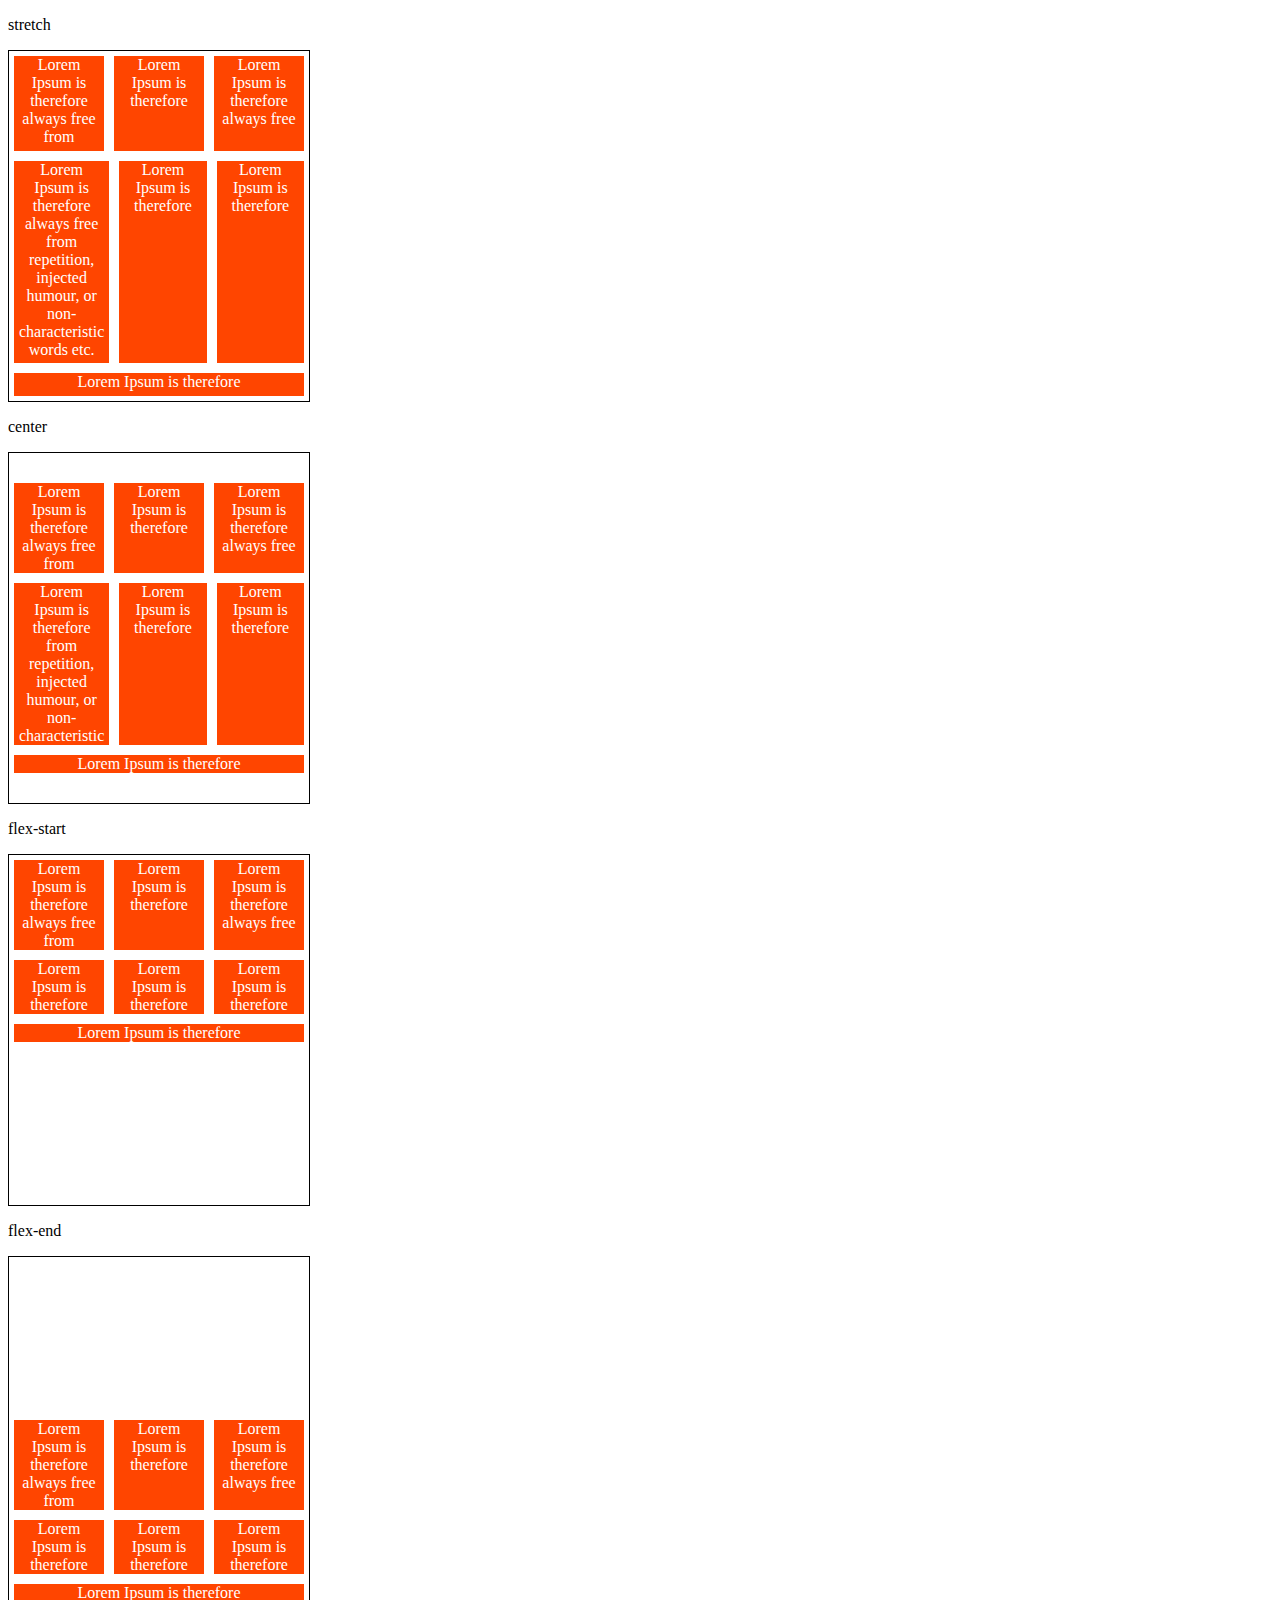
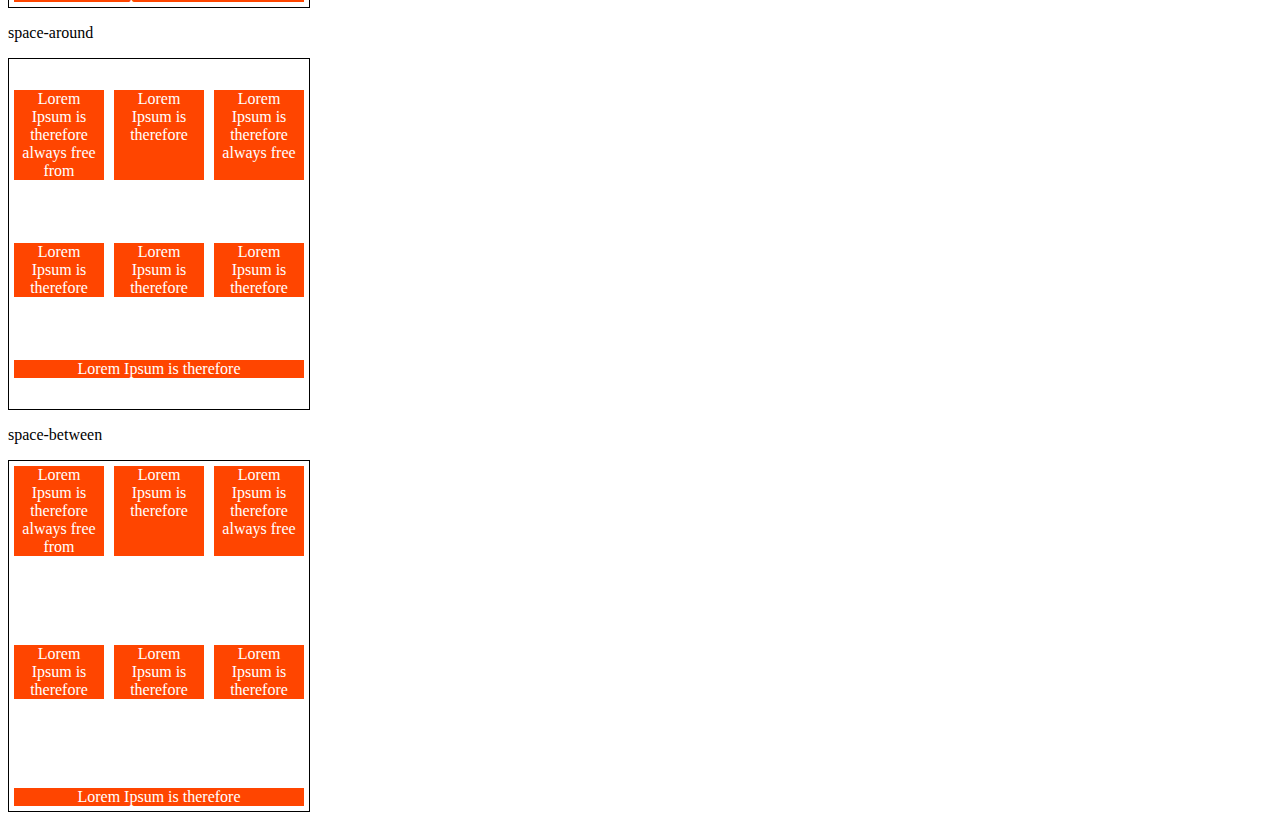
<file: FlexBox/6-align-content.html>
<!DOCTYPE html>
<html lang="en">
<head>
    <meta charset="UTF-8">
    <meta name="viewport" content="width=device-width, initial-scale=1.0">
    <title>Fundamentos - align content</title>
    <style>
        .container{
            height: 350px;
            max-width: 300px;
            display: flex;
            flex-wrap: wrap;
            border: 1px solid black;
        }

        .item{
            background-color: orangered;
            padding: 0 5px;
            margin: 5px;
            flex: 1;
            text-align: center;
            color: white;
        }
        .stretch{
            align-content: stretch;
        }

        .center{
            align-content: center;
        }

        .flex-start{
            align-content: flex-start;
        }

        .flex-end{
            align-content: flex-end;
        }

        .space-around{
            align-content: space-around;
        }

        .space-between{
            align-content: space-between;
        }
    </style>
</head>
<body>
    <p>stretch</p>
    <div class="container stretch">
        <div class="item">Lorem Ipsum is therefore always free from</div>
        <div class="item">Lorem Ipsum is therefore</div>
        <div class="item">Lorem Ipsum is therefore always free</div>
        <div class="item">Lorem Ipsum is therefore always free from repetition, injected humour, or non-characteristic words etc.</div>
        <div class="item">Lorem Ipsum is therefore</div>
        <div class="item">Lorem Ipsum is therefore</div>
        <div class="item">Lorem Ipsum is therefore</div>
    </div>
    
    <p>center</p>
    <div class="container center">
        <div class="item">Lorem Ipsum is therefore always free from</div>
        <div class="item">Lorem Ipsum is therefore</div>
        <div class="item">Lorem Ipsum is therefore always free</div>
        <div class="item">Lorem Ipsum is therefore from repetition, injected humour, or non-characteristic</div>
        <div class="item">Lorem Ipsum is therefore</div>
        <div class="item">Lorem Ipsum is therefore</div>
        <div class="item">Lorem Ipsum is therefore</div>
    </div>


    <p>flex-start</p>
    <div class="container flex-start">
        <div class="item">Lorem Ipsum is therefore always free from</div>
        <div class="item">Lorem Ipsum is therefore</div>
        <div class="item">Lorem Ipsum is therefore always free</div>
        <div class="item">Lorem Ipsum is therefore</div>
        <div class="item">Lorem Ipsum is therefore</div>
        <div class="item">Lorem Ipsum is therefore</div>
        <div class="item">Lorem Ipsum is therefore</div>
    </div>

    <p>flex-end</p>
    <div class="container flex-end">
        <div class="item">Lorem Ipsum is therefore always free from</div>
        <div class="item">Lorem Ipsum is therefore</div>
        <div class="item">Lorem Ipsum is therefore always free</div>
        <div class="item">Lorem Ipsum is therefore</div>
        <div class="item">Lorem Ipsum is therefore</div>
        <div class="item">Lorem Ipsum is therefore</div>
        <div class="item">Lorem Ipsum is therefore</div>
    </div>

    <p>space-around</p>
    <div class="container space-around">
        <div class="item">Lorem Ipsum is therefore always free from</div>
        <div class="item">Lorem Ipsum is therefore</div>
        <div class="item">Lorem Ipsum is therefore always free</div>
        <div class="item">Lorem Ipsum is therefore</div>
        <div class="item">Lorem Ipsum is therefore</div>
        <div class="item">Lorem Ipsum is therefore</div>
        <div class="item">Lorem Ipsum is therefore</div>
    </div>

    <p>space-between</p>
    <div class="container space-between">
        <div class="item">Lorem Ipsum is therefore always free from</div>
        <div class="item">Lorem Ipsum is therefore</div>
        <div class="item">Lorem Ipsum is therefore always free</div>
        <div class="item">Lorem Ipsum is therefore</div>
        <div class="item">Lorem Ipsum is therefore</div>
        <div class="item">Lorem Ipsum is therefore</div>
        <div class="item">Lorem Ipsum is therefore</div>
    </div>
</body>
</html>
</file>
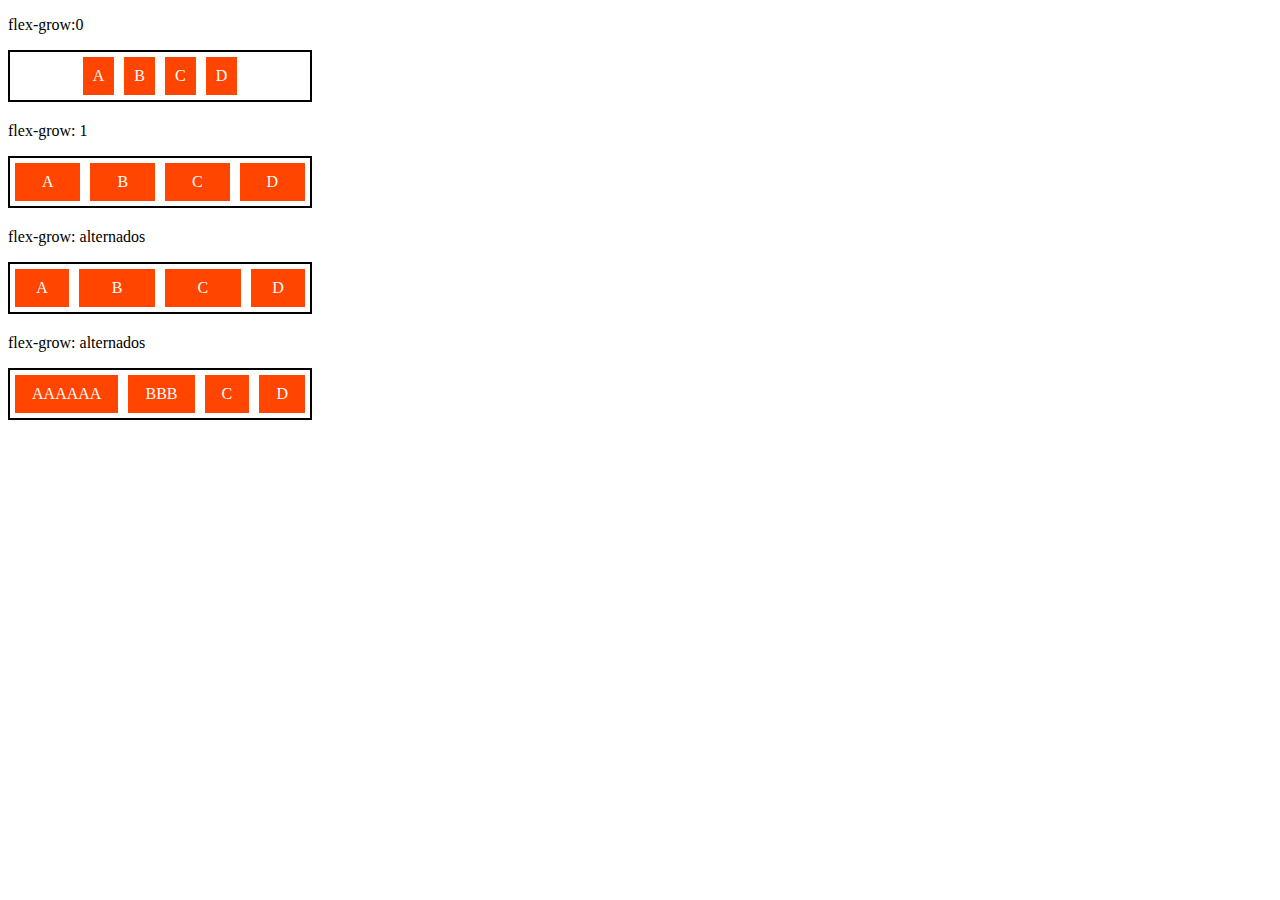
<file: FlexBox/7-flex-grow.html>
<!DOCTYPE html>
<html lang="en">
<head>
    <meta charset="UTF-8">
    <meta name="viewport" content="width=device-width, initial-scale=1.0">
    <title>Fundamentos - flex grow</title>
    <style>
        .flex-container{
            display: flex;
            border: 2px solid black;
            max-width: 300px;
            margin-bottom: 20px;
            justify-content: center;
        }

        .item{
            background-color: orangered;
            margin: 5px;
            padding: 10px;
            text-align: center;
            color: white;
        }

        .fg-0{
            flex-grow: 0;
        }

        .fg-1{
            flex-grow: 1;
        }

        .fg-2{
            flex-grow: 2;
        }

        .fg-3{
            flex-grow: 3;
        }
    </style>
</head>
<body>
    <p>flex-grow:0</p>
    <div class="flex-container">
        <div class="item fg-0">A</div>
        <div class="item fg-0">B</div>
        <div class="item fg-0">C</div>
        <div class="item fg-0">D</div>
    </div>

    <p>flex-grow: 1</p>
    <div class="flex-container">
        <div class="item fg-1">A</div>
        <div class="item fg-1">B</div>
        <div class="item fg-1">C</div>
        <div class="item fg-1">D</div>
    </div>

    <p>flex-grow: alternados</p>
    <div class="flex-container">
        <div class="item fg-1">A</div>
        <div class="item fg-2">B</div>
        <div class="item fg-2">C</div>
        <div class="item fg-1">D</div>
    </div>
    <p>flex-grow: alternados</p>
    <div class="flex-container">
        <div class="item fg-2">AAAAAA</div>
        <div class="item fg-2">BBB</div>
        <div class="item fg-2">C</div>
        <div class="item fg-2">D</div>
    </div>
</body>
</html>
</file>
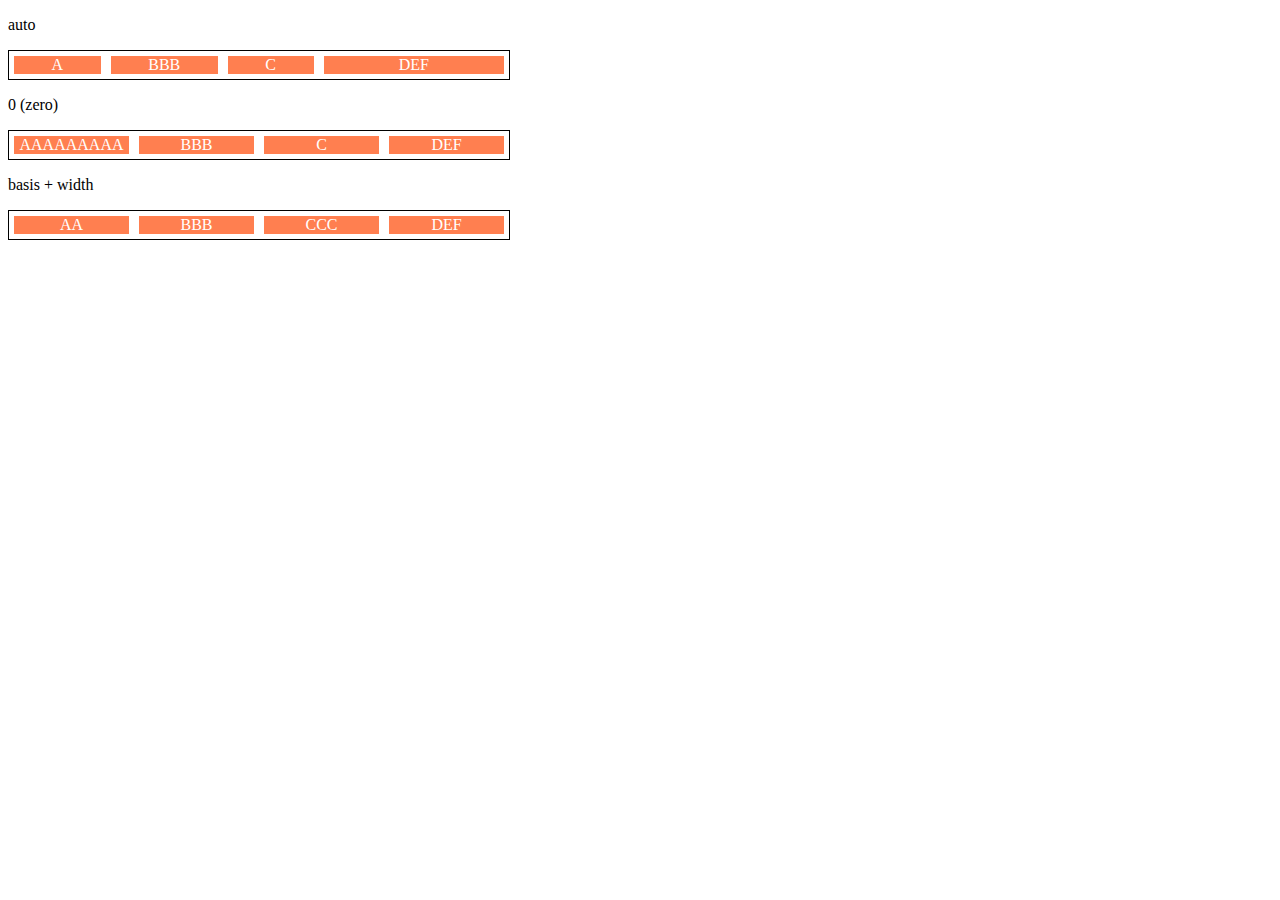
<file: FlexBox/8-flex-basis.html>
<!DOCTYPE html>
<html lang="en">
<head>
    <meta charset="UTF-8">
    <meta name="viewport" content="width=device-width, initial-scale=1.0">
    <title>Fundamentos - flex basis</title>

    <style>
        .flex-container{
            max-width: 500px;
            border: 1px solid black;
            display: flex;
        }

        .items{
            background-color: coral;
            color: white;
            text-align: center;
            margin: 5px;
        }

        .bauto{
            flex-basis: auto;
        }

        .fg-0{
            flex-grow: 0;
        }

        .fg-1{
            flex-grow: 1;
        }
        
        .fg-2{
            flex-grow: 2;
        }

        .b-0{
            flex-basis: 0;
        }
        
        .w100{
            flex-basis: 50px;
        }
    </style>
</head>
<body>
    <p>auto</p>
    <div class="flex-container">
        <div class="items bauto fg-1">A</div>
        <div class="items bauto fg-1">BBB</div>
        <div class="items bauto fg-1">C</div>
        <div class="items bauto fg-2">DEF</div>
    </div>

    <p>0 (zero)</p>
    <div class="flex-container">
         <div class="items b-0 fg-1">AAAAAAAAA</div>
        <div class="items b-0 fg-1">BBB</div>
        <div class="items b-0 fg-1">C</div>
        <div class="items b-0 fg-1">DEF</div>
    </div>

    <p>basis + width</p>
    <div class="flex-container">
        <div class="items w100 fg-2">AA</div>
       <div class="items w100 fg-2">BBB</div>
       <div class="items w100 fg-2">CCC</div>
       <div class="items w100 fg-2">DEF</div>
   </div>
</body>
</html>
</file>
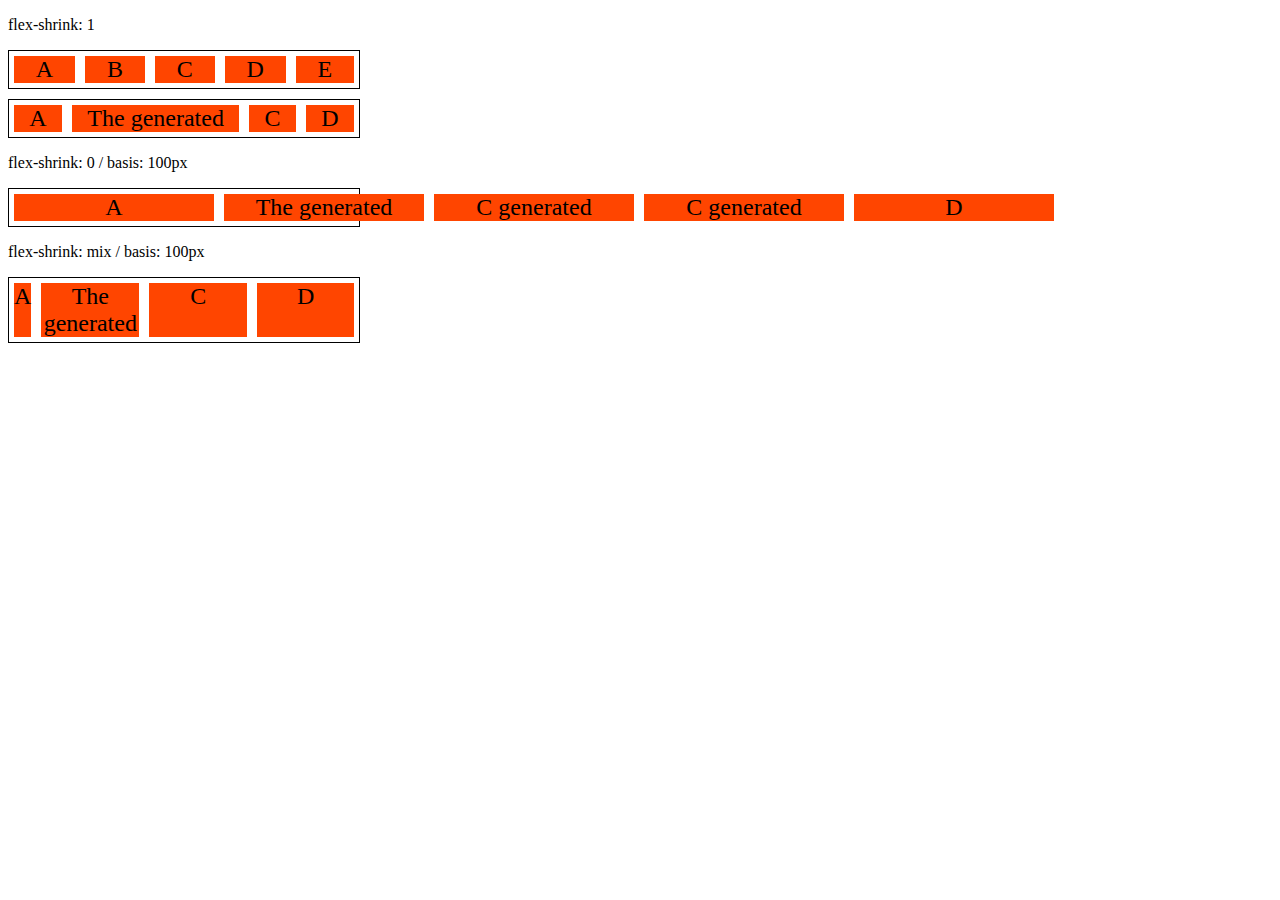
<file: FlexBox/9-flex-shrink.html>
<!DOCTYPE html>
<html lang="en">
<head>
    <meta charset="UTF-8">
    <meta name="viewport" content="width=device-width, initial-scale=1.0">
    <title>Fundamentos - flex shrink</title>
    <style>
        .flex-container{
            display: flex;
            border: 1px solid black;
            max-width: 350px;
            margin-bottom: 10px;
        }

        .item{
            background-color: orangered;
            font-size: 24px;
            text-align: center;
            margin: 5px;
        }

        .s-1{
            flex-shrink: 1;
        }

        .fg-1{
            flex-grow: 1;
        }

        .s-0{
            flex-shrink: 0;
            flex-basis: 200px;
        }

        .s-2{
            flex-shrink: 2;
            flex-basis: 100px;
        }

        .s-3{
            flex-shrink: 3;
            flex-basis: 100px;
        }
    </style>
</head>
<body>
    <p>flex-shrink: 1</p>
    <div class="flex-container">
         <div class="item s-1 fg-1">A</div>
         <div class="item s-1 fg-1">B</div>
         <div class="item s-1 fg-1">C</div>
         <div class="item s-1 fg-1">D</div>
         <div class="item s-1 fg-1">E</div>
    </div>
    <div class="flex-container">
        <div class="item s-1 fg-1">A</div>
        <div class="item s-1 fg-1">The generated</div>
        <div class="item s-1 fg-1">C</div>
        <div class="item s-1 fg-1">D</div>
   </div>

   <p>flex-shrink: 0 / basis: 100px</p>
   <div class="flex-container">
        <div class="item s-0 fg-1">A</div>
        <div class="item s-0 fg-1">The generated</div>
        <div class="item s-0 fg-1">C generated</div>
        <div class="item s-0 fg-1">C generated</div>
        <div class="item s-0 fg-1">D</div>
    </div>

    <p>flex-shrink: mix / basis: 100px</p>
    <div class="flex-container">
        <div class="item s-1 fg-1">A</div>
        <div class="item s-2 fg-1">The generated</div>
        <div class="item s-2 fg-1">C</div>
        <div class="item s-3 fg-1">D</div>
   </div>
</body>
</html>
</file>
<file: Curso de Html/style.css>
body {
    background: #ccc;
    font-family: verdana;
    max-width: 900px;
    margin: auto;
}

.photo{
    border-radius: 50%;
}

#title, .subtitle, .post_title {
    color: #505050;
}

#title {
font-size: 40px;
text-transform: uppercase;
}

a {
    text-decoration: line-through;
    color: #505050;
}

.post_title {
    font-size: 16px;
    font-style: italic;
    margin: 0;
    margin-bottom: 15px;
}

.post {
    background-color:#fff;
    padding: 10px;
    border: 3px solid #505050;
    margin: 10px;
    border-radius: 10px;
}

.post_content {
    margin: 0;
    margin-bottom: 15px;
    text-transform: capitalize;
    text-align: justify;
}

.post_image {
    margin-bottom: 15px;
    width: 100%;
}

.contact_list{
    list-style-type: none;
    padding-left: 15px;
}

.contact_list li a {
    text-decoration: none;
}
</file>
<file: FlexBox/flex-projeto/style.css>
* {
    margin: 0;
    padding: 0;
    font-family: 'Open Sans', sans-serif;
}

ul {
    list-style: none;
    margin: 0;
    padding: 0;
}

ul li a {
    text-decoration: none;
}

div img {
    display: block;
    width: 100%;
}

.flex-container {
    display: flex;
    max-width: 992px;
    margin: auto;
    width: 100%;
    min-width: 320px;
}

header {
    background-color: #122A57;
    height: 100px;
    display: flex;
    align-items: center;
    color: #fff;
}

header .list-itens {
    display: flex;
    width: 100%;
    max-width: 260px;
    justify-content: space-between;
    align-items: center;
}

.list-itens li a {
    color: #fff;
}

header .menu {
    justify-content: space-between;
}

.apresentacao {
    height: 100vh;
    align-items: center;
    justify-content: space-between;
}

.apresentacao .texto-apresentacao {
    min-height: 200px;
    width: 100px;

}

.texto-apresentacao h1 {
    color: #122A57;
    font-size: 48px;
    margin-bottom: 10px
}

.btn {
    background-color: #122A57;
    color: #fff;
    text-align: center;
    border-radius: 30px;
    width: 220px;
    display: block;
    text-decoration: none;
    height: 50px;
    line-height: 50px;
    margin-top: 10px;
    margin-bottom: 10px;
}

#quem-somos {
    flex-direction: row-reverse;
    align-items: center;
    justify-content: space-between;
}

#quem-somos h2 {
    font-size: 32px;
    color: #122A57;
    display: flex;
    margin-bottom: 20px;
}

#quem-somos h2::before {
    content: " ";
    height: 50px;
    width: 5px;
    margin-right: 5px;
    background-color: #122A57;
    position: relative;
}

#quem-somos p {
    margin-bottom: 10px;
    width: 90%;
}

#quem-somos img {
    min-width: 420px;
}

.container-externo {
    background-color: #122A57;
    width: 100%;
}

#servicos {
    flex-direction: column;
    padding-top: 50px;
    padding-bottom: 100px;
}

#servicos h2 {
    color: #fff;
    font-size: 32px;
    margin-bottom: 10px;
}

.list-servicos {
    display: flex;
    justify-content: space-between;
}

#servicos h2 {
    color: #fff;
    font-size: 32px;
    margin-bottom: 10px;
}

.list-servicos .item-servicos {
    text-align: center;
}

.item-servicos a {
    width: 220px;
    background-color: #fff;
    border-radius: 30px;
    height: 50px;
    text-align: center;
    margin-top: 20px;
    line-height: 50px;
    padding: 5px 10px;
    color: #122A57;
    font-size: 12px;
    text-decoration: none;
    font-weight: 700;
}

.item-servicos p {
    font-weight: 700;
    font-size: 18px;
    color: #fff;
    margin-top: 20px;
}

.item-servicos img {
    width: 80%;
    margin: auto;
}

#planos {
    flex-direction: column;
    min-height: 100vh;
    padding-top: 50px;

}

.list-planos h2{
    font-size: 32px;
}

.list-planos {
    display: flex;
    align-items: flex-end;
    justify-content: space-between;
}

.item-planos {
    flex: 1;
    border: 2px solid #122A57;
    margin-right: 20px;
    padding: 10px;
    max-width: 240px;
    
}

.item-planos .btn {
    margin: auto;
    margin-bottom: 20px;
}

.item-planos h3 {
    font-size: 24px;
    display: flex;
    flex-direction: column;
    text-align: center;
    margin-top: 20px;
}

.item-planos h3::after {
    content: '';
    background-color: #122A57;
    width: 100%;
    height: 3px;
    margin-top: 20px;
    margin-bottom: 10px;
}

.item-planos ul {
    padding: 10px 20px;
    display: flex;
    flex-direction: column;
    margin-bottom: 10px;
}

.item-planos ul li {
display: flex;
flex-wrap: nowrap;
align-items: center;
}

.item-planos ul li::before{
    content: '';
    width: 10px;
    height: 10px;
    background-color: #122A57;
    margin-right: 5px;
}

footer {
background-color: #122A57;
height: 70px;
display:flex;
align-items:center;
}

footer .footer{
    justify-content: space-between;
    color: #fff;
}
/*
mobile */

@media(max-width: 992px){
    .flex-container {
        flex-direction: column;
    }
    .apresentacao{
        flex-direction: column-reverse;
        }
    .apresentacao .texto-apresentacao{
        width: 100%;
    }

    #quem-somos{
        flex-direction : column-reverse;
    }

    #quem-somos img{
        min-width: 320px;
        margin: auto;
    }

    .list-servicos{
        flex-direction: column;
    }

    .item-servicos img{
        width: 50%;
        margin: auto;
    }

    .list-planos{
        flex-direction: column;
        align-items: flex-start;
        margin-bottom: 20px;
    }

    .list-planos .item-planos {
        max-width: 90%;
        margin: auto;
        width:100%;
        margin-bottom: 20px;
    }
    
}
</file>
